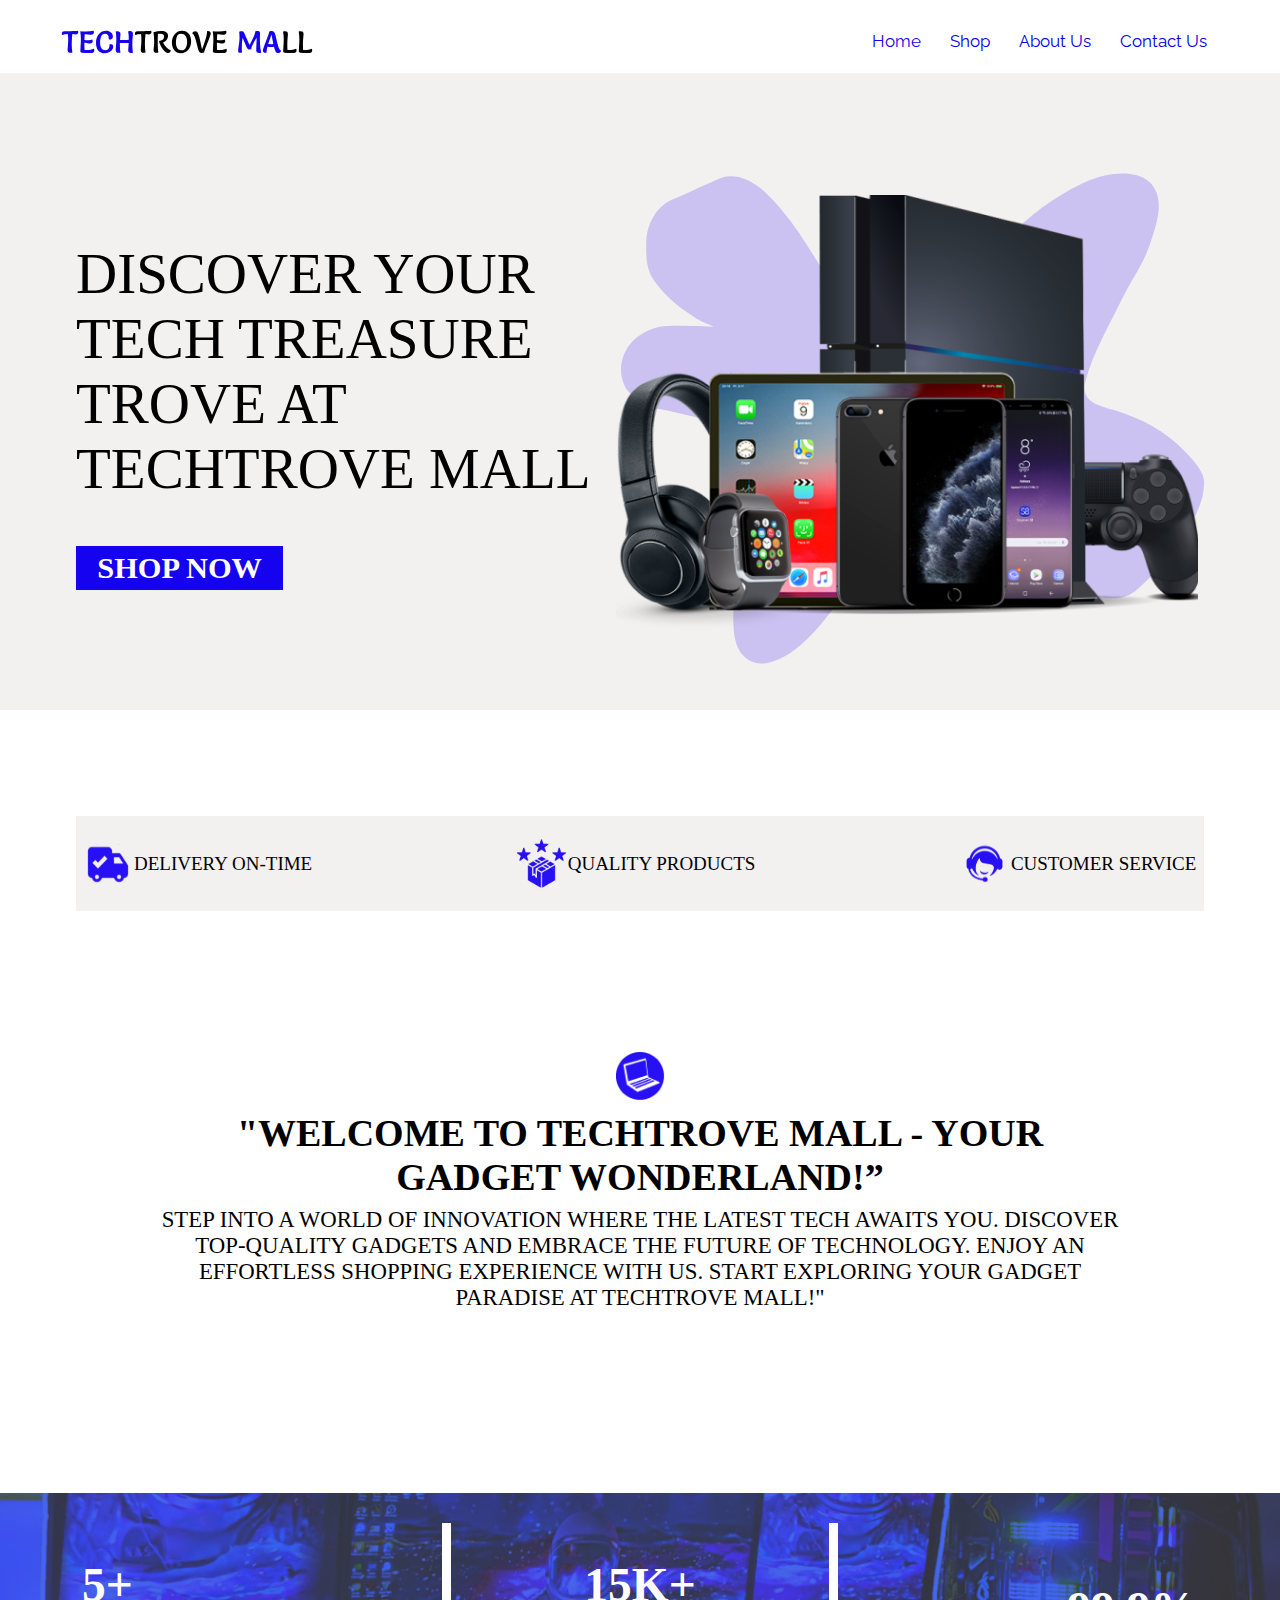
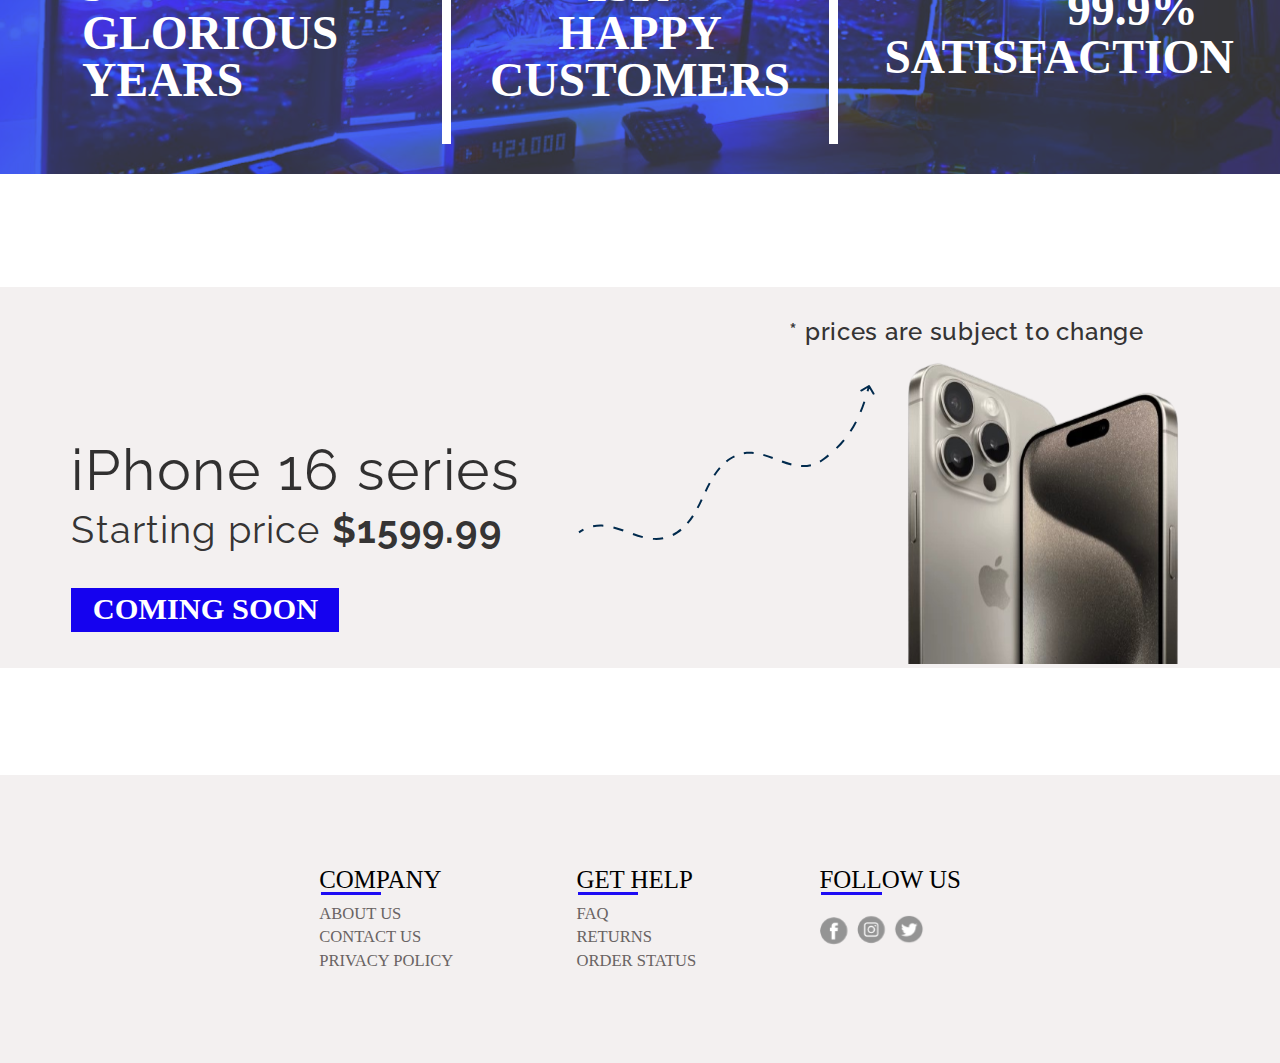
<file: index.html>
<!DOCTYPE html>
<html lang="en">

<head>
    <meta charset="UTF-8">
    <meta name="viewport" content="width=device-width, initial-scale=1.0">
    <title>Techtrove</title>
    <link rel="stylesheet" href="style.css">

</head>

<body>


    <!-- // Navbar Started -->

    <input type="checkbox" id="toggle-menu" style="display: none;">
    <nav class="nav">
        <div class="logo">
<a href="index.html">
            <img src="assets/home/techtrove mall.svg" alt="">
        </a>
        </div>


        <ul class="nav-menu desk">
            <li><a class="active-page" href="index.html">Home</a></li>
            <li><a href="market.html">Shop</a></li>
            <li><a href="about.html">About Us</a></li>
            <li><a href="contact.html">Contact Us</a></li>
           




        </ul>

        
        <label for="toggle-menu" class="menu-btn mob ">
            <img class="mob" src="assets/home/Variant3.svg" alt="">
            
        </label>
         
        

    </nav>
    
    <div class="nav-btns-mob ">
        <li class="mob"><a class="active-page" href="index.html">Home</a></li>
        <li class="mob"><a href="market.html">Shop</a></li>
        <li class="mob"><a href="about.html">About Us</a></li>
        <li class="mob"><a href="contact.html">Contact Us</a></li>
    </div>
 




    <!--  Navbar Ended -->


    <!-- Hero Section  -->



    <section class="hero">
        <div class="hero-info">
            <h1>Discover Your
                Tech Treasure
                Trove at
                TechTrove Mall</h1>
                <a href="market.html">
            <button class="btn">Shop Now</button>
        </a>
        </div>

        <div class="hero-image">
            
            <img class="main-hero-img" style="z-index: 1111;" src="assets/home/gad.png" alt="hero image">
            <img style="z-index: 1;" src="assets/home/Vector 1.svg" alt="" class="lower-img">
         
        </div>

    </section>

    <!-- Hero Section Ended  -->


    <!-- Service Section   -->


    <section class="service">

        <div class="service-box">
            <img src="assets/home/image 2 (1).svg" alt="">
            <p>delivery on-time</p>
        </div>

        <div class="service-box">
            <img src="assets/home/image 3.svg" alt="">
            <p>quality products</p>
        </div>

        <div class="service-box">
            <img src="assets/home/image 2 (3).svg" alt="">
            <p>customer service</p>
        </div>


    </section>



    <!-- Service Section Ended  -->
    <!-- Promo Section   -->



    <section class="promo">
        <img src="assets/home/logo.png" alt="">
        <h3>"Welcome to TechTrove Mall - Your Gadget Wonderland!”

        </h3>
        <p>Step into a world of innovation where the latest tech awaits you. Discover top-quality gadgets and embrace
            the future of technology. Enjoy an effortless shopping experience with us. Start exploring your gadget
            paradise at TechTrove Mall!"</p>
    </section>

    <!-- Promo Section Ended  -->

    <!-- Experience Section   -->


    <section class="exp">
        <div class="exp-head left">
            <h6>5+</h6>
            <h6>Glorious</h6>
            <h6>Years</h6>

        </div>
        <div class="exp-head center">
            <h6>15k+
            </h6>
            <h6>
                happy
            </h6>
            <h6>

                customers</h6>
        </div>
        <div class="exp-head right">
            <h6>99.9%
                satisfaction</h6>
        </div>
    </section>


 
    <!-- Experience Section Ended  -->

    <!-- Poster Section Started  -->
<section class="poster">
    <div class="poster-info">
        <h5>iPhone 16 series</h5>
        <p>Starting price <span>$1599.99</span> </p>
        <button class="btn">Coming Soon</button>
    </div>
    <div class="poster-img">
        <img src="assets/home/image-removebg-preview (1) 1.svg" alt="">
        <div class="absolute-text">
            * prices are subject to change
        </div>
        <div class="absolute-img">
            <img src="assets/home/Vector 3.svg" alt="">
        </div>
    </div>
</section>


    <!-- Poster Section Ended  -->

<footer class="footer">

    <div class="footer-links">
<h6 class="footer-head">Company</h6>
<ul>
    <li><a href="aboutpage/about.html">About Us</a></li>
    <li><a href="aboutpage/about.html">Contact Us</a></li>
    <li><a href="aboutpage/about.html">Privacy Policy</a></li>
 

</ul>
    </div>


    <div class="footer-links">
        <h6 class="footer-head">Get help</h6>
        <ul>
            <li><a href="aboutpage/about.html">faq</a></li>
            <li><a href="aboutpage/about.html">returns</a></li>
            <li><a href="aboutpage/about.html">order status</a></li>
         
        
        </ul>
            </div>
<div class="social-links">
    <h6 class="footer-head">Follow Us</h6>
    <div>
        <img src="assets/home/image 41.svg" alt="">
        <img src="assets/home/image 42.svg" alt="">
        <img src="assets/home/image 43.png" alt="">
    </div>
  

</div>


</footer>

</body>

</html>
</file>
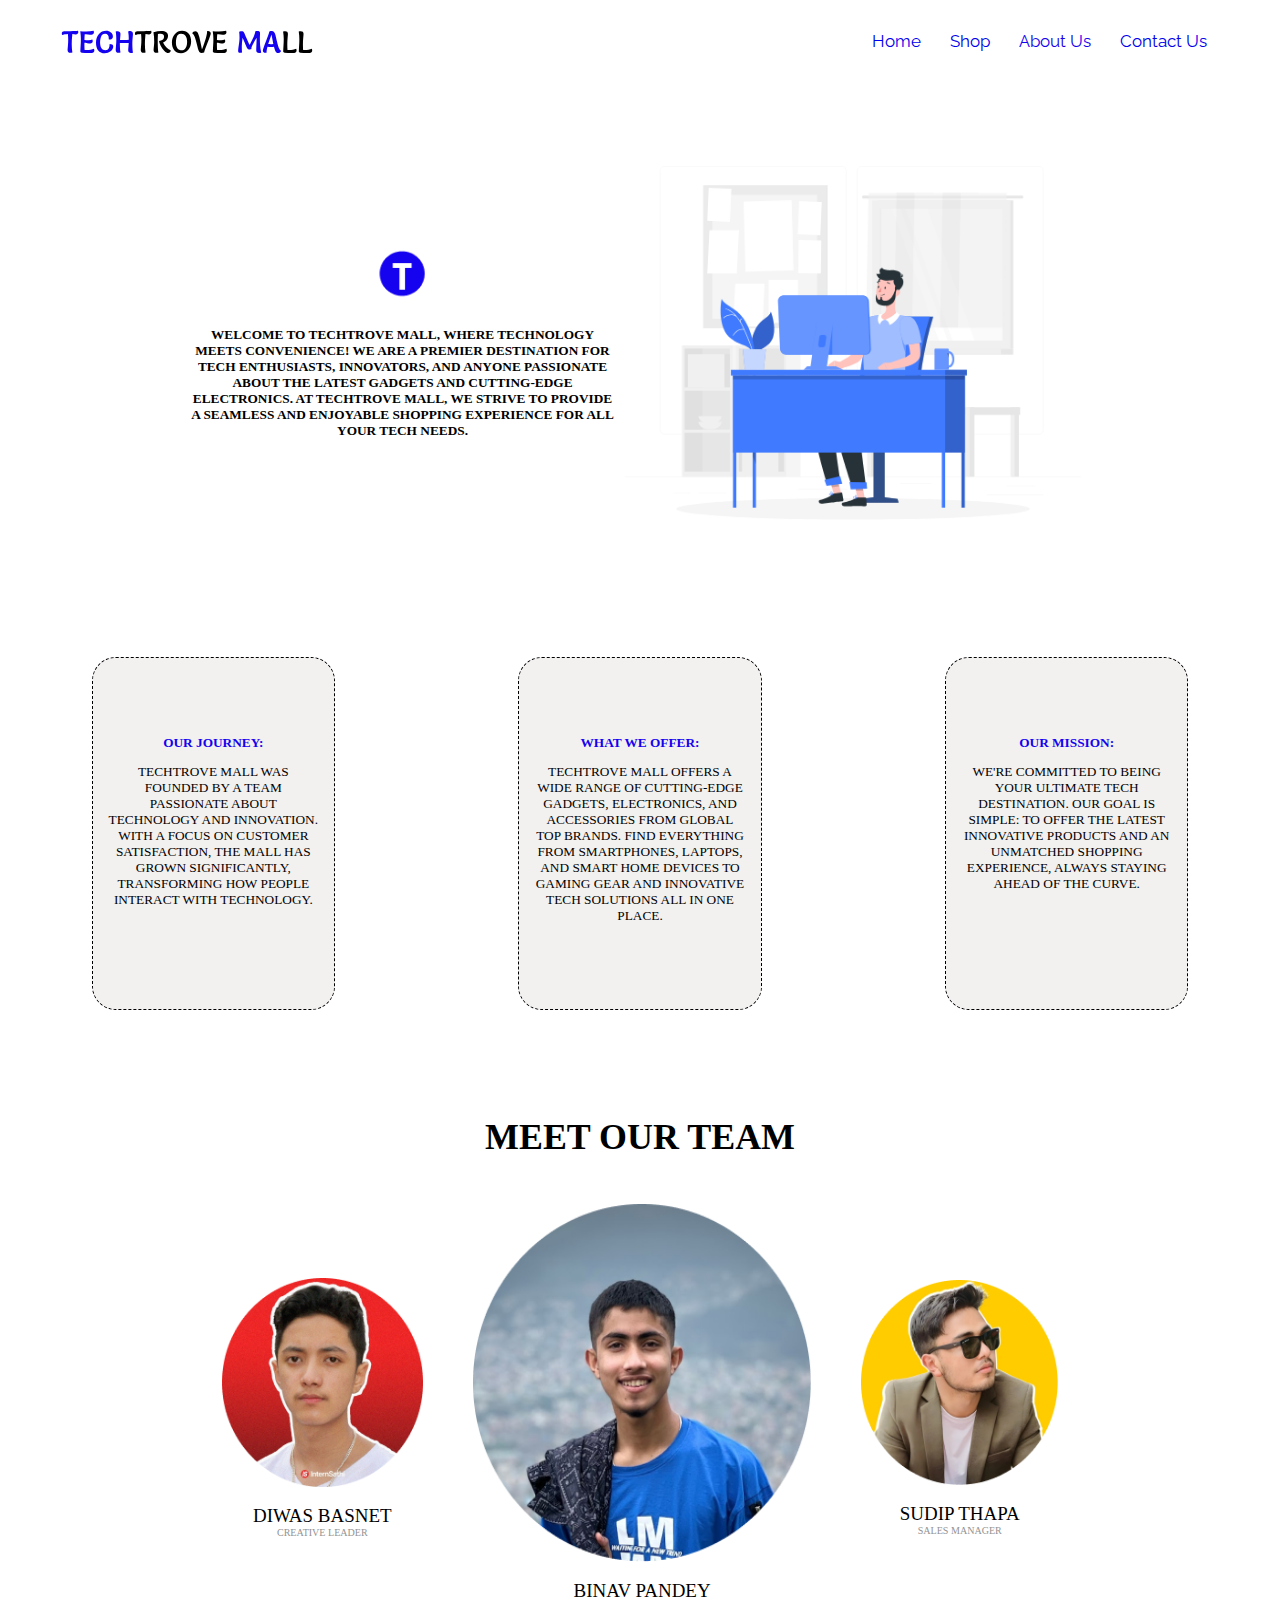
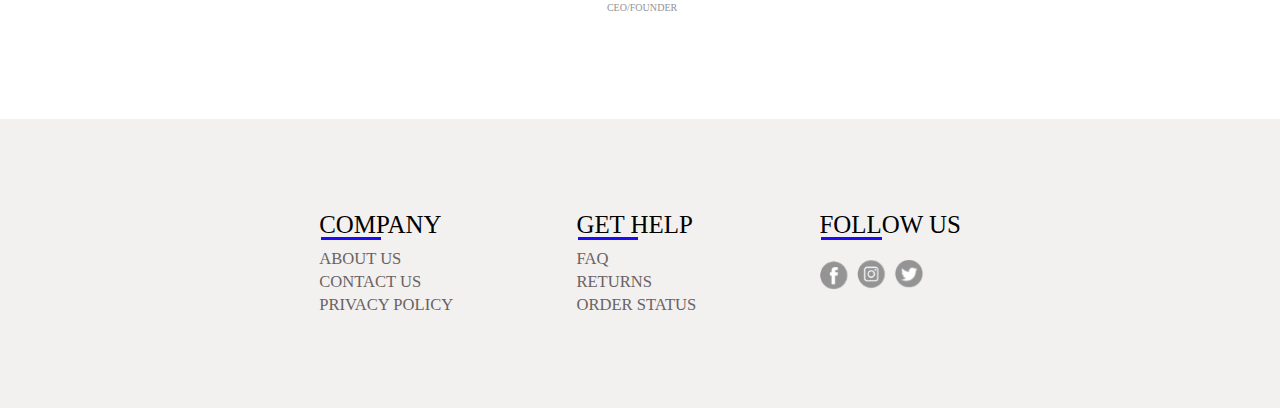
<file: about.html>
<!DOCTYPE html>
<html lang="en">
<head>
    <meta charset="UTF-8">
    <meta name="viewport" content="width=device-width, initial-scale=1.0">
    <title>About</title>
    <link rel="stylesheet" href="style.css">
<link rel="stylesheet" href="about.css">
</head>
<body>
    <!-- // Navbar Started -->

    <input type="checkbox" id="toggle-menu" style="display: none;">
    <nav class="nav">
        <div class="logo">

          
                <a href="index.html">
                            <img src="assets/home/techtrove mall.svg" alt="">
                        </a>
        </div>


        <ul class="nav-menu desk">
            <li><a  href="index.html">Home</a></li>
            <li><a href="market.html">Shop</a></li>
            <li><a class="active-page" href="about.html">About Us</a></li>
            <li><a href="contact.html">Contact Us</a></li>
           




        </ul>

        
        <label for="toggle-menu" class="menu-btn mob ">
            <img class="mob" src="assets/home/Variant3.svg" alt="">
            
        </label>
         
        

    </nav>
    
    <div class="nav-btns-mob ">
        <li class="mob"><a   href="index.html">Home</a></li>
        <li class="mob"><a href="market.html">Shop</a></li>
        <li class="mob"><a class="active-page" href="about.html">About Us</a></li>
        <li class="mob"><a href="contact.html">Contact Us</a></li>
    </div>
 




    <!--  Navbar Ended -->



<section class="about-us">
    <div class="about-img about-img-mob">
        <img src="assets/about/image 34.png" alt="">
            </div>
    <div class="about-info">
<img src="assets/about/logo.png" alt="">
<p>Welcome to TechTrove Mall, where technology meets convenience! We are a premier destination for tech enthusiasts, innovators, and anyone passionate about the latest gadgets and cutting-edge electronics. At TechTrove Mall, we strive to provide a seamless and enjoyable shopping experience for all your tech needs.
</p>
    </div>

    <div class="about-img about-img-desk">
<img src="assets/about/image 34.png" alt="">
    </div>
</section>




<section class="about-grid">

<div class="about-grid-item">
    <h4>Our Journey:</h4>
    <p>TechTrove Mall was founded by a team passionate about technology and innovation. With a focus on customer satisfaction, the mall has grown significantly, transforming how people interact with technology.
    </p>
</div>



<div class="about-grid-item">
    <h4>What We Offer:</h4>
    <p>TechTrove Mall offers a wide range of cutting-edge gadgets, electronics, and accessories from global top brands. Find everything from smartphones, laptops, and smart home devices to gaming gear and innovative tech solutions all in one place.

    </p>
</div>

<div class="about-grid-item">
    <h4>Our Mission:</h4>
    <p>We're committed to being your ultimate tech destination. Our goal is simple: to offer the latest innovative products and an unmatched shopping experience, always staying ahead of the curve.

    </p>
</div>


</section>



<section class="team-section">
    <h4 >Meet Our Team</h4>

    <div class="team-member">

        <div class="member-info">
            <img style="width: 13.75rem;
            height: 13.75rem;
            flex-shrink: 0;" src="assets/about/image 37.png" alt="">
            <div>
                <h6>Diwas basnet</h6>
                <p>creative leader</p>
            </div>
        </div>


        <div class="member-info big-member">
            <img class="big-middle" 
            src="assets/about/Vector.png" alt="">
            <div>
                <h6>binav pandey
                </h6>
                <p>CEO/Founder
                </p>
            </div>
        </div>


        <div class="member-info">
            <img style="width: 13.47694rem;
            height: 13.47694rem;
            flex-shrink: 0;" src="assets/about/image 44.png" alt="">
            <div>
                <h6>sudip thapa</h6>
                <p>sales manager</p>
            </div>
        </div>




    </div>
</section>





 
    <footer class="footer">

        <div class="footer-links">
    <h6 class="footer-head">Company</h6>
    <ul>
        <li><a href="aboutpage/about.html">About Us</a></li>
        <li><a href="aboutpage/about.html">Contact Us</a></li>
        <li><a href="aboutpage/about.html">Privacy Policy</a></li>
     
    
    </ul>
        </div>
    
    
        <div class="footer-links">
            <h6 class="footer-head">Get help</h6>
            <ul>
                <li><a href="aboutpage/about.html">faq</a></li>
                <li><a href="aboutpage/about.html">returns</a></li>
                <li><a href="aboutpage/about.html">order status</a></li>
             
            
            </ul>
                </div>
    <div class="social-links">
        <h6 class="footer-head">Follow Us</h6>
        <div>
            <img src="assets/home/image 41.svg" alt="">
            <img src="assets/home/image 42.svg" alt="">
            <img src="assets/home/image 43.png" alt="">
        </div>
      
    
    </div>
    
    
    </footer>
</body>
</html>
</file>
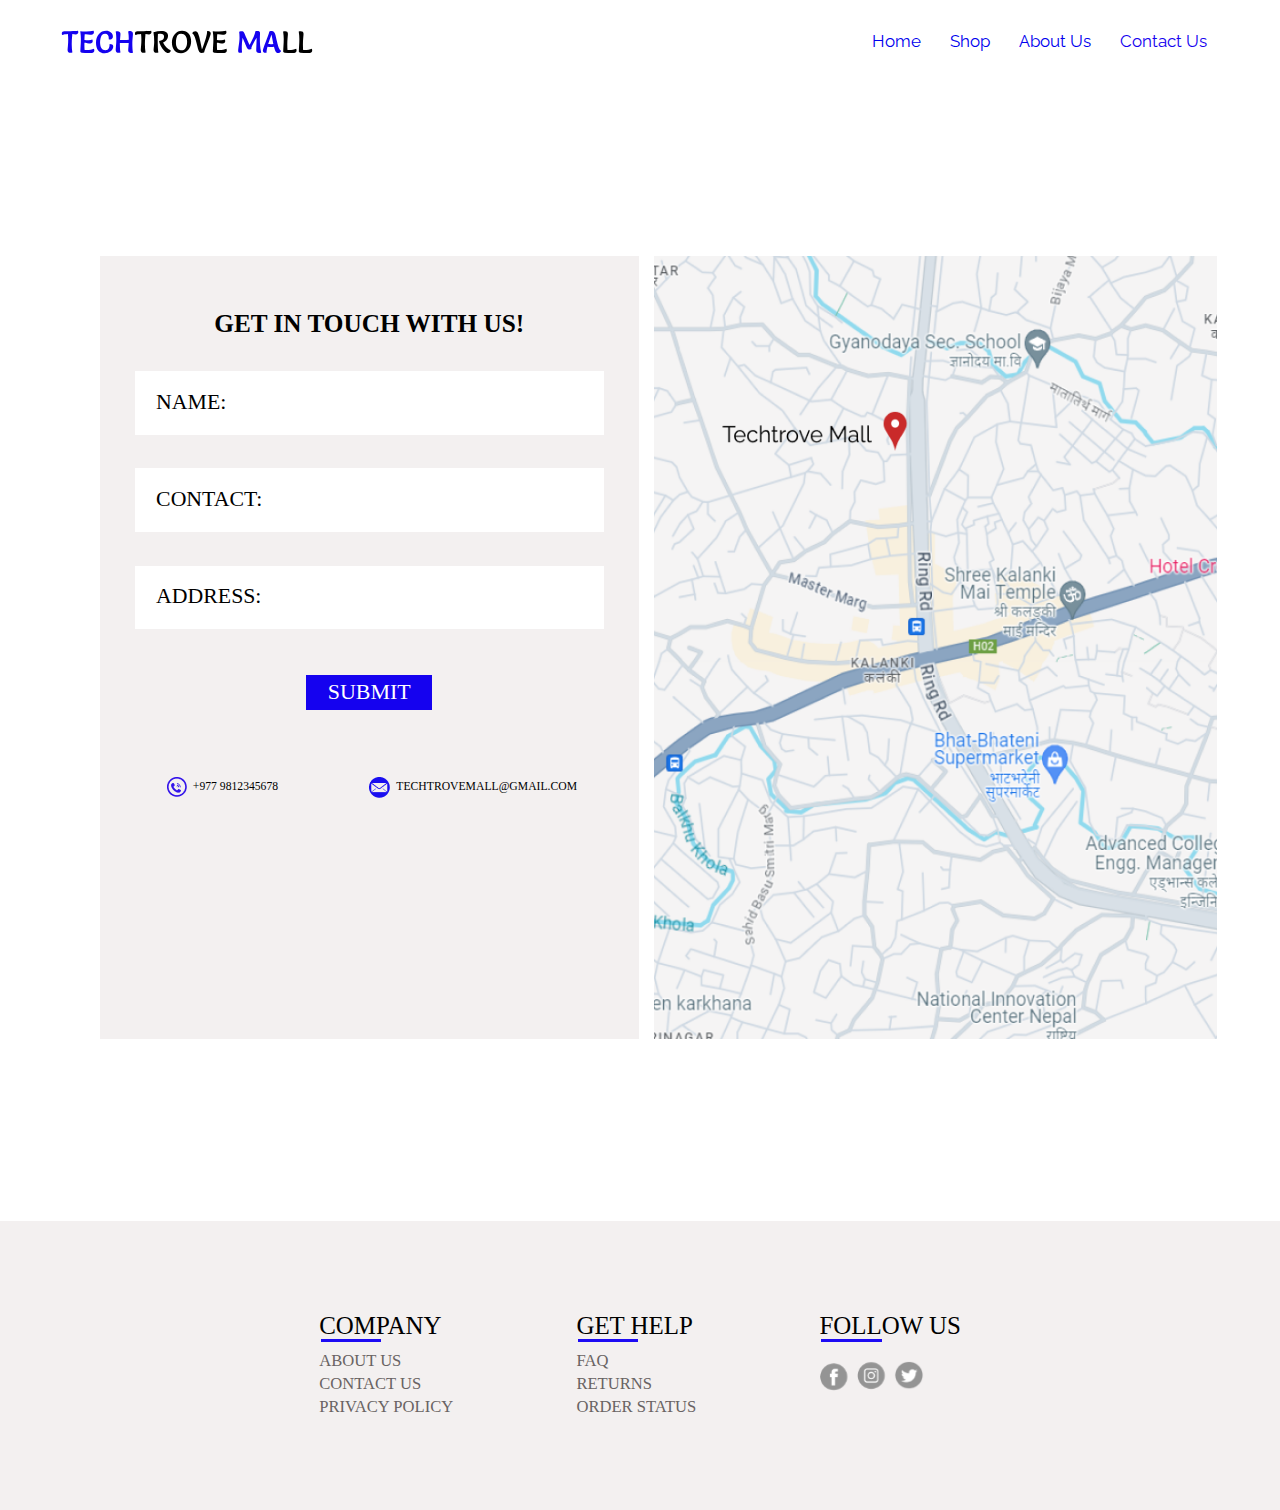
<file: contact.html>
<!DOCTYPE html>
<html lang="en">
<head>
    <meta charset="UTF-8">
    <meta name="viewport" content="width=device-width, initial-scale=1.0">
    <title>Contact</title>
    <link rel="stylesheet" href="style.css">
    <link rel="stylesheet" href="contact.css">

</head>
<body>


      <!-- // Navbar Started -->

      <input type="checkbox" id="toggle-menu" style="display: none;">
      <nav class="nav">
          <div class="logo">
  
           
                <a href="index.html">
                            <img src="assets/home/techtrove mall.svg" alt="">
                        </a>
          </div>
  
  
          <ul class="nav-menu desk">
              <li><a  href="index.html">Home</a></li>
              <li><a href="market.html">Shop</a></li>
              <li><a href="about.html">About Us</a></li>
              <li><a class="active-page" href="contact.html">Contact Us</a></li>
             
  
  
  
  
          </ul>
  
          
          <label for="toggle-menu" class="menu-btn mob ">
              <img class="mob" src="assets/home/Variant3.svg" alt="">
              
          </label>
           
          
  
      </nav>
      
      <div class="nav-btns-mob ">
          <li class="mob"><a  href="index.html">Home</a></li>
          <li class="mob"><a href="market.html">Shop</a></li>
          <li class="mob"><a href="about.html">About Us</a></li>
          <li class="mob"><a class="active-page" href="contact.html">Contact Us</a></li>
      </div>
   
  
  
  
  
      <!--  Navbar Ended -->
  
    

<section class="contact">


    <div class="contact-form">
        <h4>get in touch with us!
        </h4>

        <form   class="form">

            <div class="form-label">
                <label for="name">NAME:</label>
                <input type="text">
            </div>

            <div class="form-label">
                <label for="name">Contact:</label>
                <input type="text">
            </div>

            <div class="form-label">
                <label for="name">Address:</label>
                <input type="text">
            </div>
        </form>
<div style="text-align: center;">
    <button class="btn">SUBMIT</button>
</div>
<div class="ph-email">
    <div>
        <img src="assets/about/pngfind 1.png" alt="">
        <p>+977 9812345678</p>
    </div>

    <div>
        <img src="assets/about/pngfind 2.png" alt="">
        <p> techtrovemall@gmail.com</p>
    </div>
</div>
    </div>

    <div class="map">
        <img src="assets/icons/map1.png" alt="">
    </div>
</section>











<footer class="footer">

    <div class="footer-links">
<h6 class="footer-head">Company</h6>
<ul>
    <li><a href="aboutpage/about.html">About Us</a></li>
    <li><a href="aboutpage/about.html">Contact Us</a></li>
    <li><a href="aboutpage/about.html">Privacy Policy</a></li>
 

</ul>
    </div>


    <div class="footer-links">
        <h6 class="footer-head">Get help</h6>
        <ul>
            <li><a href="aboutpage/about.html">faq</a></li>
            <li><a href="aboutpage/about.html">returns</a></li>
            <li><a href="aboutpage/about.html">order status</a></li>
         
        
        </ul>
            </div>
<div class="social-links">
    <h6 class="footer-head">Follow Us</h6>
    <div>
        <img src="assets/home/image 41.svg" alt="">
        <img src="assets/home/image 42.svg" alt="">
        <img src="assets/home/image 43.png" alt="">
    </div>
  

</div>


</footer>



</body>
</html>
</file>
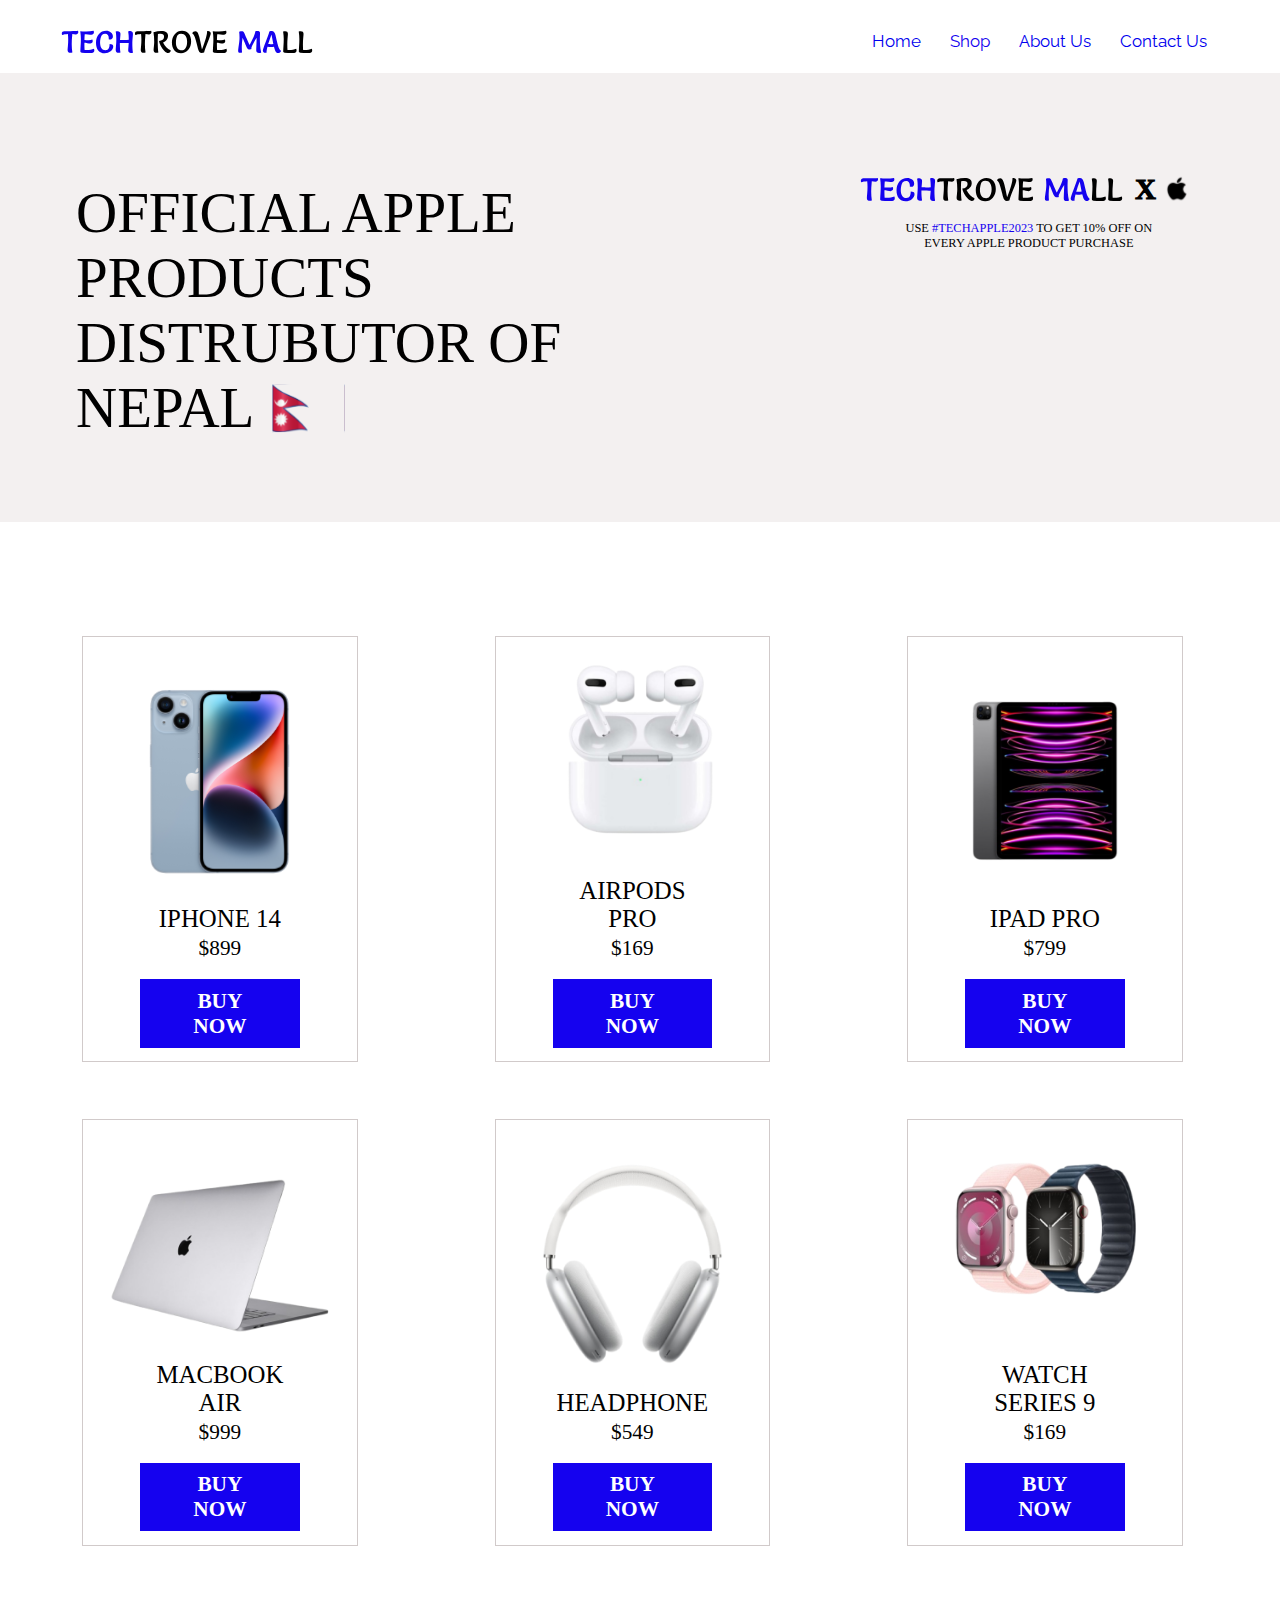
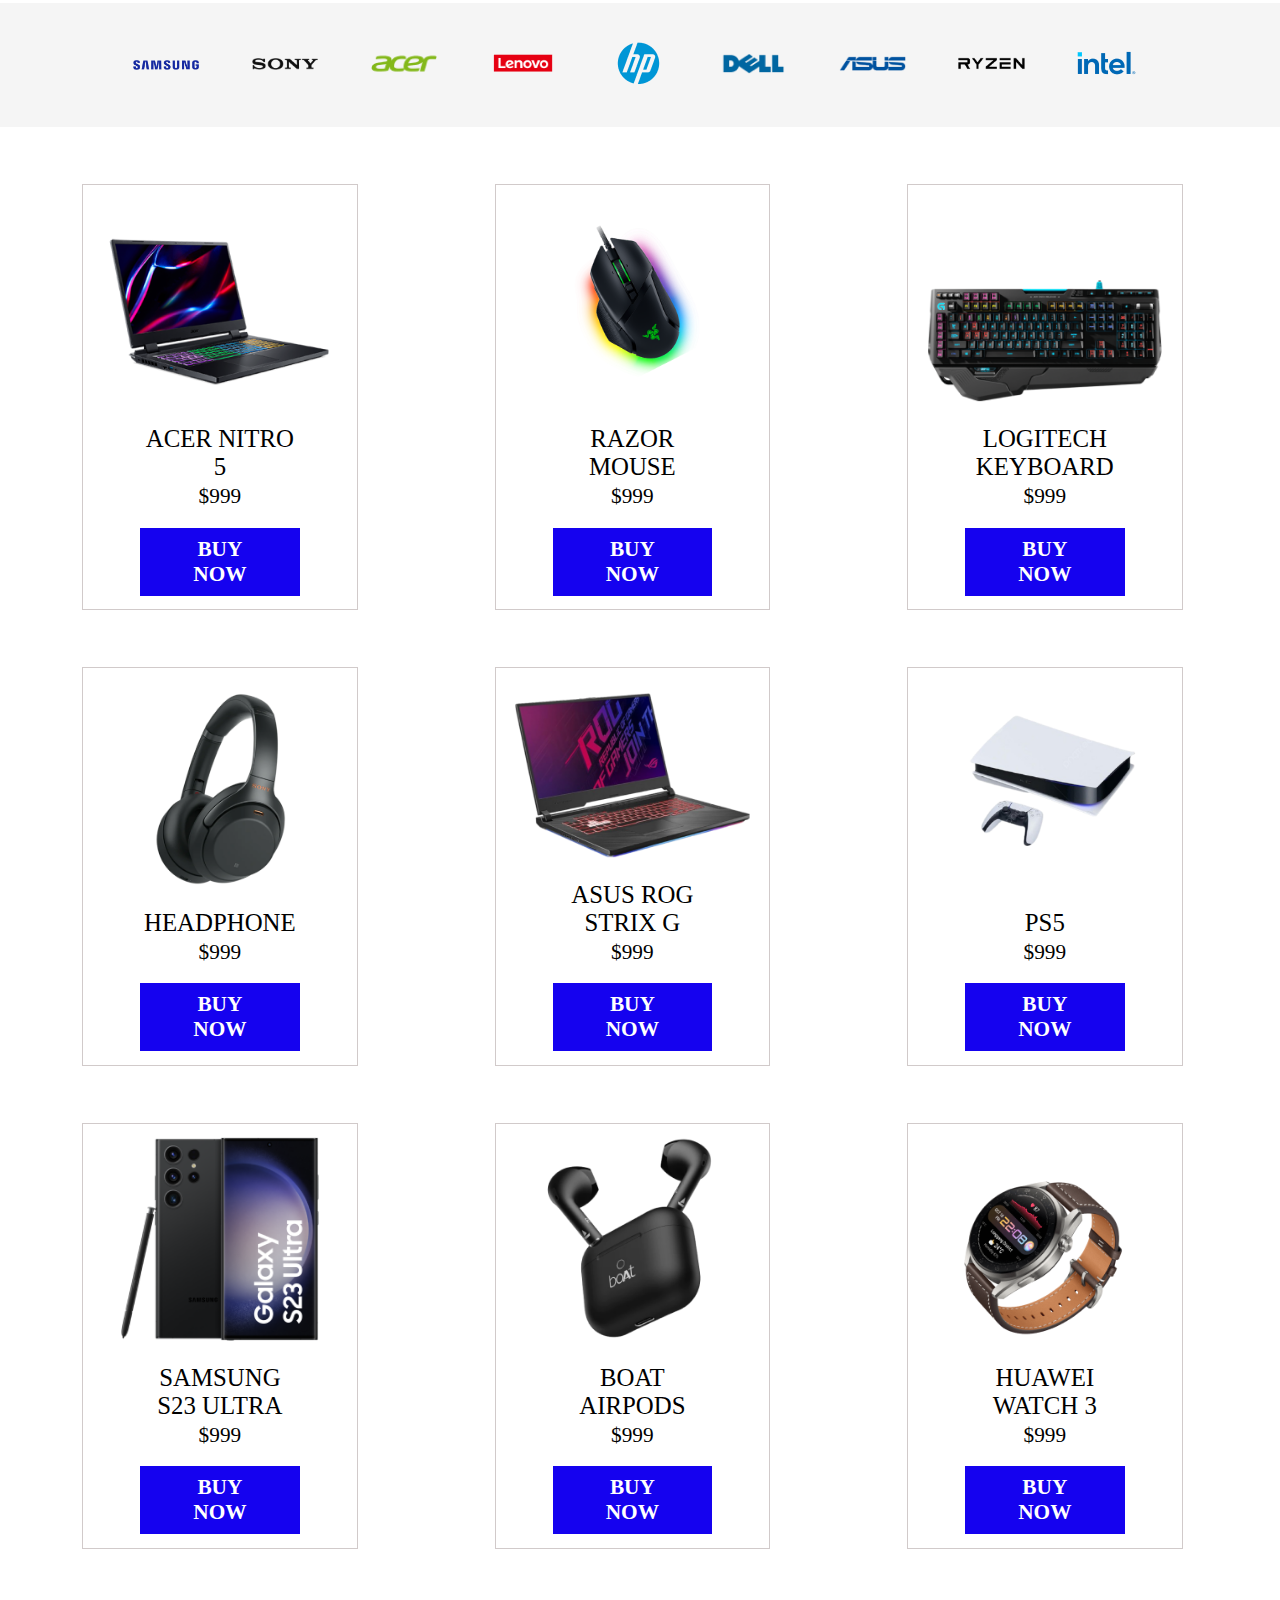
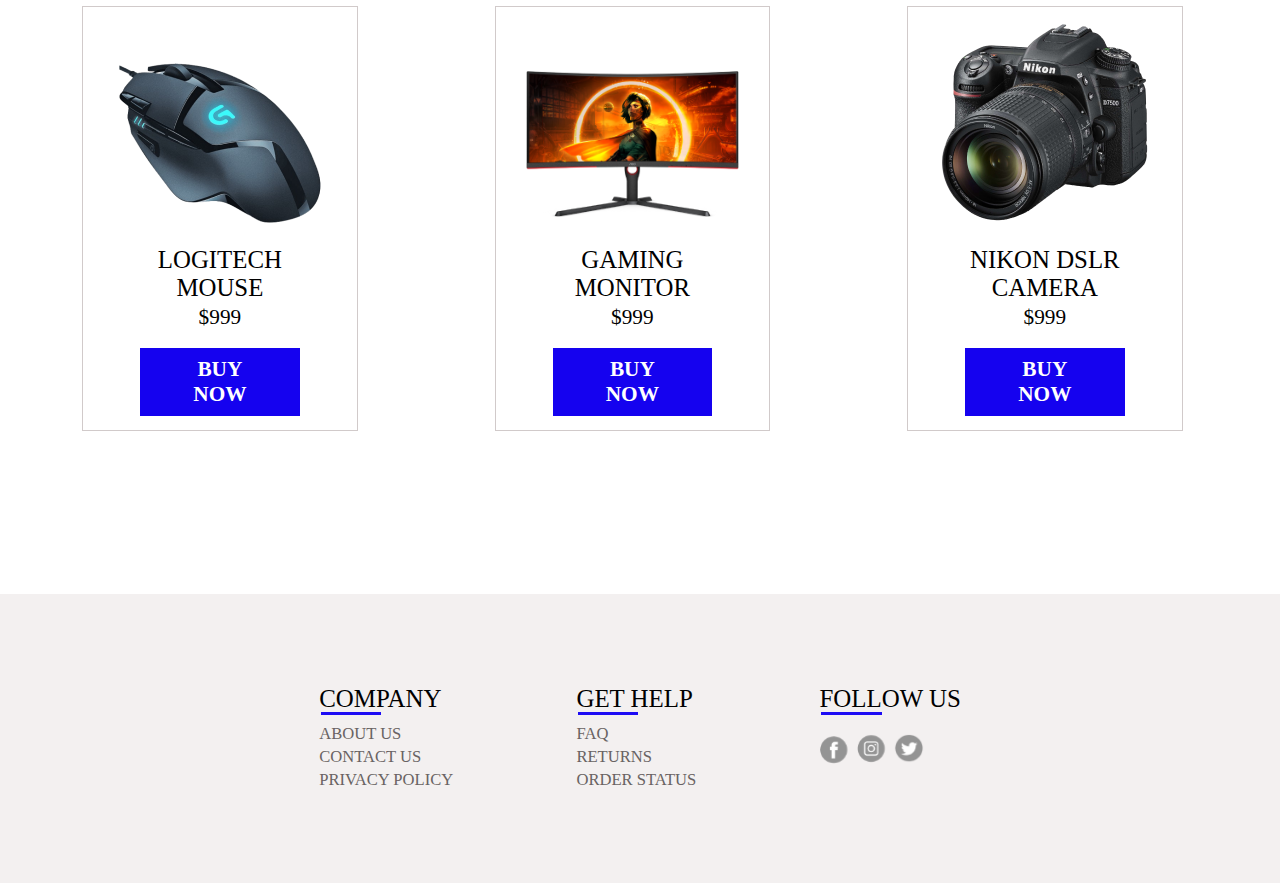
<file: market.html>
<!DOCTYPE html>
<html lang="en">

<head>
    <meta charset="UTF-8">
    <meta name="viewport" content="width=device-width, initial-scale=1.0">
    <title>Market Place</title>
    <link rel="stylesheet" href="style.css">
    <link rel="stylesheet" href="market.css">


</head>

<body>


    <!-- // Navbar Started -->

    <input type="checkbox" id="toggle-menu" style="display: none;">
    <nav class="nav">
        <div class="logo">

            <a href="index.html">
                <img src="assets/home/techtrove mall.svg" alt="">
            </a>

        </div>


        <ul class="nav-menu desk">
            <li><a href="index.html">Home</a></li>
            <li><a class="active-page" href="market.html">Shop</a></li>
            <li><a href="about.html">About Us</a></li>
            <li><a href="contact.html">Contact Us</a></li>





        </ul>


        <label for="toggle-menu" class="menu-btn mob ">
            <img class="mob" src="assets/home/Variant3.svg" alt="">

        </label>



    </nav>

    <div class="nav-btns-mob ">
        <li class="mob"><a href="index.html">Home</a></li>
        <li class="mob"><a class="active-page" href="market.html">Shop</a></li>
        <li class="mob"><a href="about.html">About Us</a></li>
        <li class="mob"><a href="contact.html">Contact Us</a></li>
    </div>





    <!--  Navbar Ended -->



    <!-- hero section  -->
    <section class="hero apple-distributor">
        <div class="hero-info">
            <h1>official apple
                products
                distrubutor
                of nepal

            </h1>


        </div>
        <div class="hero-image">
            <div class="hero-head">
                <img src="assets/home/techtrove mall.svg" class="logo-img-market" alt="">
                <h5 class="x">X</h5>
                <img src="assets/info/image 12.svg" alt="">
            </div>
            <div class="hero-text">
                use <span>#techapple2023</span> to get 10% off
                on every apple product purchase
            </div>
        </div>
    </section>

    <!-- hero section  -->

    <section class="grid-product-container">




        <div class="grid-product-item">
            <img src="assets/market/261934_qgssvy 1.svg" alt="">
            <h6>iphone 14</h6>
            <p>$899</p>
            <a href="product.html">
                <button class="btn">buy now</button>

            </a>
        </div>

        <div class="grid-product-item">
            <img src="assets/market/pod.png" alt="">
            <h6>airpods pro </h6>
            <p>$169</p>
            <button class="btn">buy now</button>
        </div>

        <div class="grid-product-item">
            <img src="assets/market/tab.png" alt="">
            <h6>ipad pro</h6>
            <p>$799</p>
            <button class="btn">buy now</button>
        </div>


        <div class="grid-product-item">
            <img src="assets/market/mac.png" alt="">
            <h6>macbook air </h6>
            <p>$999</p>
            <button class="btn">buy now</button>
        </div>


        <div class="grid-product-item">
            <img src="assets/market/261934_qgssvy 1.png" alt="">
            <h6> headphone</h6>
            <p>$549</p>
            <button class="btn">buy now</button>
        </div>


        <div class="grid-product-item">
            <img src="assets/market/series.png" alt="">
            <h6>watch series 9</h6>
            <p>$169</p>
            <button class="btn">buy now</button>
        </div>



    </section>

    <section class="company">

        <div class="company-logo">
            <img src="assets/company/image 14.png" alt="">
        </div>

        <div class="company-logo">
            <img src="assets/company/image 16.png" alt="">
        </div>

        <div class="company-logo">
            <img src="assets/company/image 15.png" alt="">
        </div>

        <div class="company-logo">
            <img src="assets/company/image 17.png" alt="">
        </div>

        <div class="company-logo">
            <img src="assets/company/image 18.png" alt="">
        </div>

        <div class="company-logo">
            <img src="assets/company/image 19.png" alt="">
        </div>

        <div class="company-logo">
            <img src="assets/company/image 20.png" alt="">
        </div>

        <div class="company-logo">
            <img src="assets/company/image 21.png" alt="">
        </div>

        <div class="company-logo">
            <img src="assets/company/image 22.png" alt="">
        </div>

    </section>


    <section class="grid-product-container">

        <div class="grid-product-item">
            <img src="assets/market/asos.png" alt="">
            <h6>acer nitro 5</h6>
            <p>$999</p>
            <button class="btn">buy now</button>
        </div>


        <div class="grid-product-item">
            <img src="assets/market/mouse.png" alt="">
            <h6>razor mouse</h6>
            <p>$999</p>
            <button class="btn">buy now</button>
        </div>

        <div class="grid-product-item">
            <img src="assets/market/key.png" alt="">
            <h6>logitech keyboard</h6>
            <p>$999</p>
            <button class="btn">buy now</button>
        </div>

        <div class="grid-product-item">
            <img src="assets/market/head.png" alt="">
            <h6>headphone</h6>
            <p>$999</p>
            <button class="btn">buy now</button>
        </div>


        <div class="grid-product-item">
            <img src="assets/market/nitro.png" alt="">
            <h6>asus rog strix g</h6>
            <p>$999</p>
            <button class="btn">buy now</button>
        </div>





        <div class="grid-product-item">
            <img src="assets/market/ps5.png" alt="">
            <h6>ps5</h6>
            <p>$999</p>
            <button class="btn">buy now</button>
        </div>


        <div class="grid-product-item">
            <img src="assets/market/s22.png" alt="">
            <h6>samsung s23 ultra</h6>
            <p>$999</p>
            <button class="btn">buy now</button>
        </div>



        <div class="grid-product-item">
            <img src="assets/market/airpod.png" alt="">
            <h6>boat airpods</h6>
            <p>$999</p>
            <button class="btn">buy now</button>
        </div>



        <div class="grid-product-item">
            <img src="assets/market/watch.png" alt="">
            <h6>huawei watch 3</h6>
            <p>$999</p>
            <button class="btn">buy now</button>
        </div>



        <div class="grid-product-item">
            <img src="assets/market/logi.png" alt="">
            <h6>logitech mouse</h6>
            <p>$999</p>
            <button class="btn">buy now</button>
        </div>



        <div class="grid-product-item">
            <img src="assets/market/monitor.png" alt="">
            <h6>gaming monitor</h6>
            <p>$999</p>
            <button class="btn">buy now</button>
        </div>



        <div class="grid-product-item">
            <img src="assets/market/camera.png" alt="">
            <h6>nikon dslr camera</h6>
            <p>$999</p>
            <button class="btn">buy now</button>
        </div>




    </section>




    <footer class="footer">

        <div class="footer-links">
            <h6 class="footer-head">Company</h6>
            <ul>
                <li><a href="aboutpage/about.html">About Us</a></li>
                <li><a href="aboutpage/about.html">Contact Us</a></li>
                <li><a href="aboutpage/about.html">Privacy Policy</a></li>


            </ul>
        </div>


        <div class="footer-links">
            <h6 class="footer-head">Get help</h6>
            <ul>
                <li><a href="aboutpage/about.html">faq</a></li>
                <li><a href="aboutpage/about.html">returns</a></li>
                <li><a href="aboutpage/about.html">order status</a></li>


            </ul>
        </div>
        <div class="social-links">
            <h6 class="footer-head">Follow Us</h6>
            <div>
                <img src="assets/home/image 41.svg" alt="">
                <img src="assets/home/image 42.svg" alt="">
                <img src="assets/home/image 43.png" alt="">
            </div>


        </div>


    </footer>

</body>

</html>
</file>
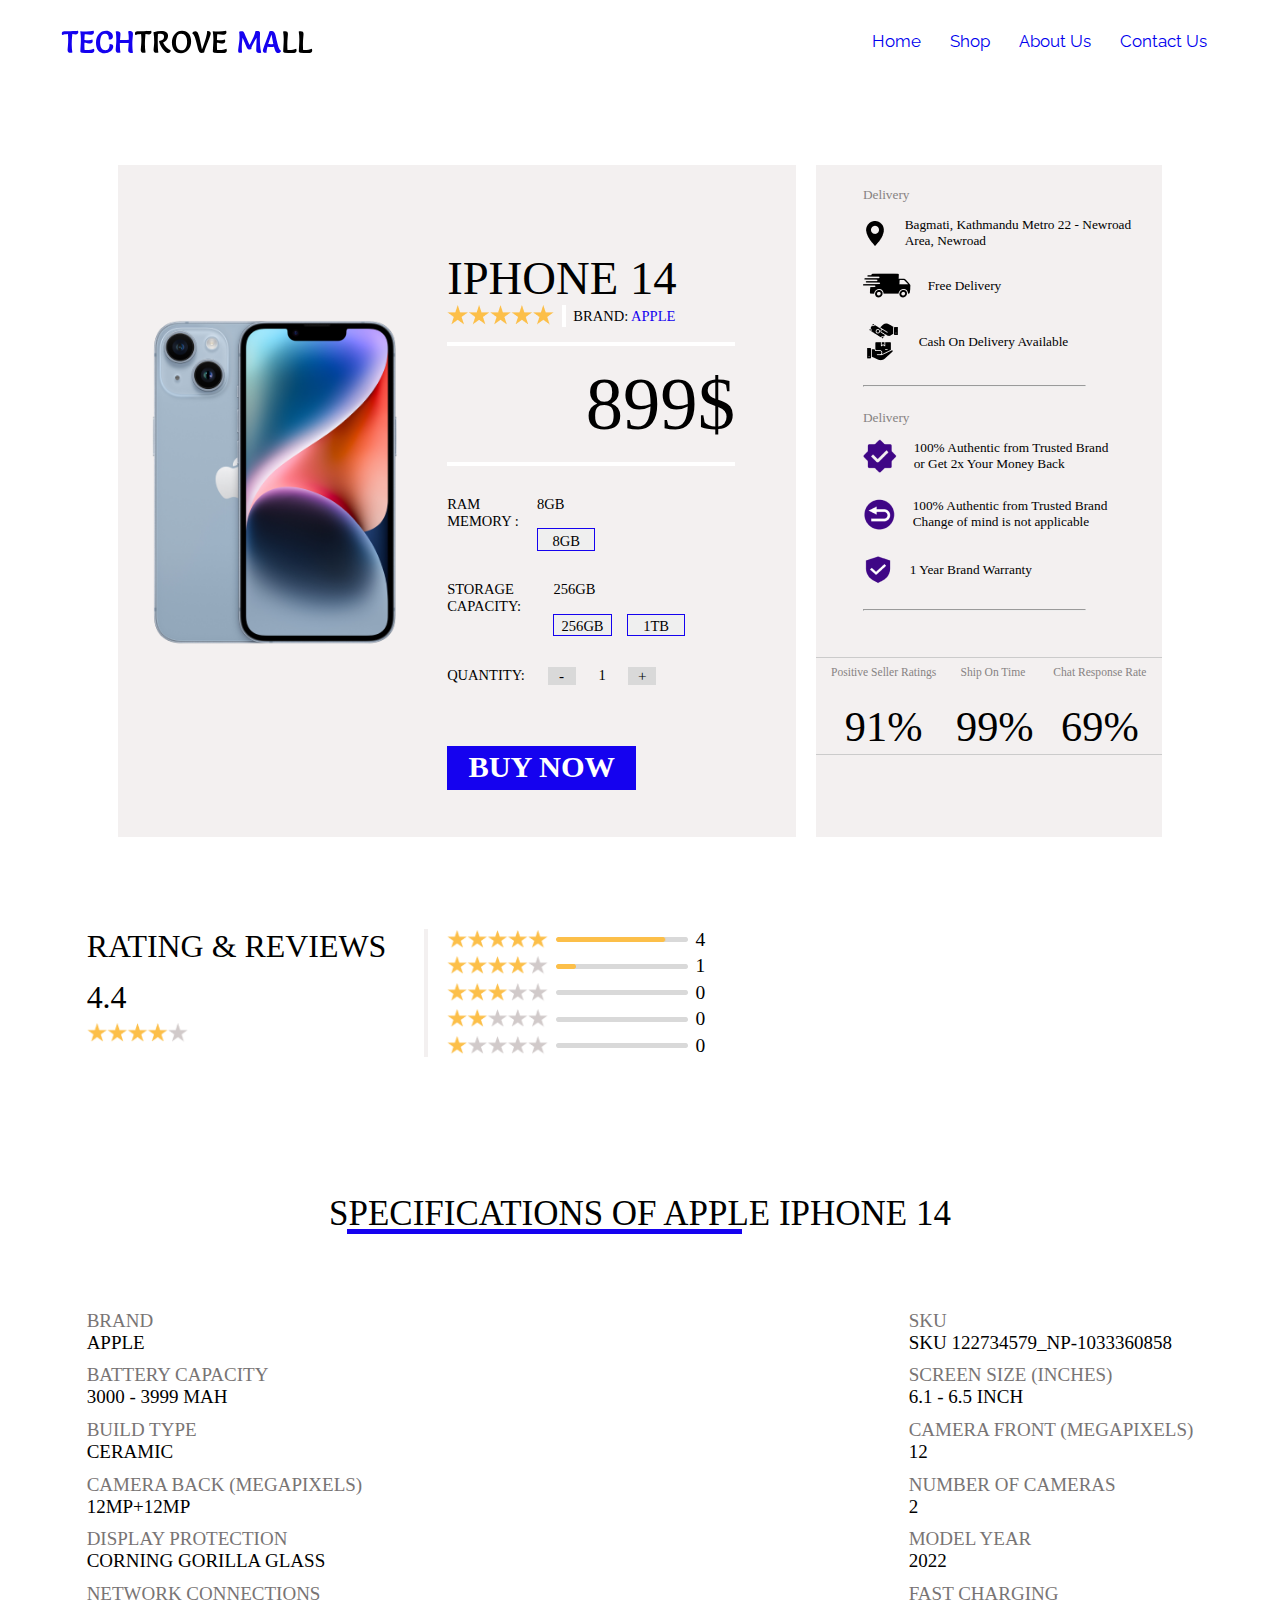
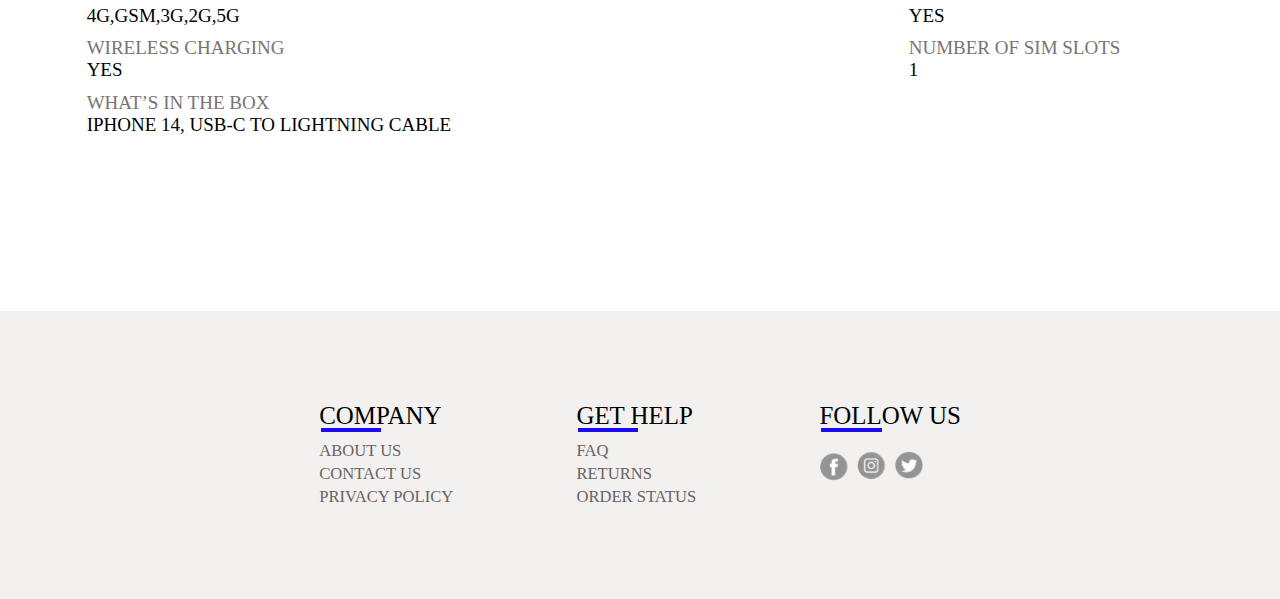
<file: product.html>
<!DOCTYPE html>
<html lang="en">

<head>
<meta charset="UTF-8">
<meta name="viewport" content="width=device-width, initial-scale=1.0">
<title>Product</title>
<link rel="stylesheet" href="style.css">
<link rel="stylesheet" href="product.css">

</head>

<body>
    <!-- // Navbar Started -->

   <!-- // Navbar Started -->

   <input type="checkbox" id="toggle-menu" style="display: none;">
   <nav class="nav">
       <div class="logo">
<a href="index.html">
           <img src="assets/home/techtrove mall.svg" alt="">
       </a>
       </div>


       <ul class="nav-menu desk">
           <li><a href="index.html">Home</a></li>
           <li><a href="market.html">Shop</a></li>
           <li><a href="about.html">About Us</a></li>
           <li><a href="contact.html">Contact Us</a></li>
          




       </ul>

       
       <label for="toggle-menu" class="menu-btn mob ">
           <img class="mob" src="assets/home/Variant3.svg" alt="">
           
       </label>
        
       

   </nav>
   
   <div class="nav-btns-mob ">
       <li class="mob"><a class="active-page" href="index.html">Home</a></li>
       <li class="mob"><a href="market.html">Shop</a></li>
       <li class="mob"><a href="about.html">About Us</a></li>
       <li class="mob"><a href="contact.html">Contact Us</a></li>
   </div>





   <!--  Navbar Ended -->
 




    <!--  Navbar Ended -->


<section class="product-detail-flex">

<div class="product-intro">
<div class="product-intro-img">
<img src="assets/info/261934_qgssvy 1.png" alt="">

</div>
<div class="product-intro-details">
<h3>Iphone 14</h3>
<div class="star-brand">
<img src="assets/info/5 star.png" alt="">
<div>brand: <span>apple</span></div>
</div>
<div class="price">
<p>899$</p>

</div>

<div class="product-storage">
<p>Ram memory :</p>
<div>
<p> 8gb</p>
<span style="display: flex;gap: 1rem;">
<button class="tab-btn">8gb</button>

</span>

</div>




</div>

<div class="product-storage">
<p>storage capacity:</p>
<div>
<p> 256gb</p>
<span style="display: flex;gap: 1rem;">
<button class="tab-btn">256GB</button>
<button class="tab-btn">1TB</button>
</span>

</div>




</div>

<div class="product-storage">
<p>Quantity:</p>
<div class="counter">
<button class="tab-btn-plus">-</button>
<p>1</p>
<button class="tab-btn-plus">+</button>


</div>


</div>
<button class="btn">Buy Now</button>
</div>
</div>

<div class="product-status">

<div class="delivery">

<div class="delivery-items delivery-items-first">
<p class="para-head">Delivery</p>

<div class="delivery-item">
<img src="assets/info/image 50.png" alt="">
<div class="item-info">
<p>Bagmati, Kathmandu Metro
22 - Newroad Area, Newroad</p>
</div>
</div>

<div class="delivery-item">
<img src="assets/info/image 48.png" alt="">
<div class="item-info">
<p>Free Delivery</p>
</div>
</div>

<div class="delivery-item">
<img src="assets/info/image 49.png" alt="">
<div class="item-info">
<p>Cash On Delivery Available</p>
</div>
</div>
<hr>



</div>

<div class="delivery-items">
<p class="para-head">Delivery</p>

<div class="delivery-item">
<img src="assets/info/image 45.png" alt="">
<div class="item-info">
<p>100% Authentic from Trusted Brand</p>
<p class="g-grey" >or Get 2x Your Money Back</p>
</div>
</div>

<div class="delivery-item">
<img src="assets/info/image 46.png" alt="">
<div class="item-info">

<p>100% Authentic from Trusted Brand</p>
<p class="g-grey"  >Change of mind is not applicable</p>
</div>
</div>

<div class="delivery-item">
<img src="assets/info/image 47.png" alt="">
<div class="item-info">
<p>1 Year Brand Warranty
</p>
</div>
</div>
<hr>



</div>

</div>


<div class="product-stat">
<div class="stat">
<p>Positive Seller Ratings</p>
<h5>91%</h5>
</div>
<div class="stat">
<p>Ship On Time</p>
<h5>99%</h5>
</div>
<div class="stat">
<p>Chat Response 
Rate</p>
<h5>69%</h5>
</div>
</div>


</div>




</section>

<section class="rating-section">
<div class="rating-primary">
<h3>Rating & Reviews</h3>

<div>
<h6>4.4</h6>
<img src="assets/info/4star.png" alt="">
</div>
</div>

<div class="rating-secondary">

<div class="star-rating">
<img src="assets/info/5 star.png" alt="">

<img class="line" src="assets/icons/four.png" alt="">
<p>4</p>

</div>

<div class="star-rating">
<img src="assets/info/4star.png" alt="">

<img class="line" src="assets/icons/two.png" alt="">
<p>1</p>

</div>

<div class="star-rating">
<img src="assets/info/3 star.png" alt="">

<img class="line" src="assets/info/Rectangle 13.png" alt="">
<p>0</p>

</div>

<div class="star-rating">
<img src="assets/info/2 star.png" alt="">

<img class="line" src="assets/info/Rectangle 13.png" alt="">
<p>0</p>

</div>

<div class="star-rating">
<img src="assets/info/1 star.png" alt="">

<img class="line" src="assets/info/Rectangle 13.png" alt="">
<p>0</p>

</div>
</div>
</section>



<section class="specification-section">
<h4 class="heading-line">Specifications  of Apple iPhone 14</h4> 


<div class="specification">
<div class="spec-left">

<div class="spec">
<p style="color: #787474; ">brand</p>
<p>apple</p>

</div>

<div class="spec">
<p style="color: #787474; ">Battery Capacity
</p>
<p>3000 - 3999 mAh</p>

</div>

<div class="spec">
<p style="color: #787474; ">Build Type
</p>
<p>Ceramic</p>

</div>

<div class="spec">
<p style="color: #787474; ">Camera Back 
(Megapixels)
</p>
<p>12MP+12MP</p>

</div>

<div class="spec">
<p style="color: #787474; ">Display Protection
</p>
<p>Corning Gorilla Glass</p>

</div>

<div class="spec">
<p style="color: #787474; ">Network Connections
</p>
<p>4G,GSM,3G,2G,5G</p>

</div>
<div class="spec">
<p style="color: #787474; ">Wireless Charging  

</p>
<p>Yes</p>

</div>
<div class="spec">
<p style="color: #787474; ">What’s in the box
</p>
<p> iPhone 14, USB-C to Lightning Cable</p>

</div>


</div>

<div class="spec-right">
<div class="spec">
<p style="color: #787474; ">sku</p>
<p>SKU
122734579_NP-1033360858</p>

</div>

<div class="spec">
<p style="color: #787474; ">Screen Size (inches)
</p>
<p>6.1 - 6.5 Inch</p>

</div>

<div class="spec">
<p style="color: #787474; ">Camera Front (Megapixels)
</p>
<p>12</p>

</div>

<div class="spec">
<p style="color: #787474; ">Number Of Cameras
</p>
<p>2</p>

</div>

<div class="spec">
<p style="color: #787474; ">Model Year
</p>
<p>2022</p>

</div>

<div class="spec">
<p style="color: #787474; ">Fast Charging
</p>
<p>yes</p>

</div>

<div class="spec">
<p style="color: #787474; ">Number of SIM Slots
</p>
<p>1</p>

</div>
</div>
</div>


</section>





<footer class="footer">

<div class="footer-links">
<h6 class="footer-head">Company</h6>
<ul>
<li><a href="aboutpage/about.html">About Us</a></li>
<li><a href="aboutpage/about.html">Contact Us</a></li>
<li><a href="aboutpage/about.html">Privacy Policy</a></li>


</ul>
</div>


<div class="footer-links">
<h6 class="footer-head">Get help</h6>
<ul>
<li><a href="aboutpage/about.html">faq</a></li>
<li><a href="aboutpage/about.html">returns</a></li>
<li><a href="aboutpage/about.html">order status</a></li>


</ul>
</div>
<div class="social-links">
<h6 class="footer-head">Follow Us</h6>
<div>
<img src="assets/home/image 41.svg" alt="">
<img src="assets/home/image 42.svg" alt="">
<img src="assets/home/image 43.png" alt="">
</div>


</div>


</footer>

</body>

</html>
</file>
<file: style.css>
@import url('https://fonts.cdnfonts.com/css/century-gothic-paneuropean');
@import url('https://fonts.cdnfonts.com/css/coda');
@import url('https://fonts.cdnfonts.com/css/changa-one');
@import url('https://fonts.googleapis.com/css2?family=Raleway:ital,wght@0,100..900;1,100..900&display=swap');
@import url('https://fonts.cdnfonts.com/css/inter');
@import url('https://fonts.cdnfonts.com/css/plus-jakarta-sans');
@import url('https://fonts.cdnfonts.com/css/salsa');
@import url('https://fonts.cdnfonts.com/css/scada');


* {
  padding: 0%;
  margin: 0%;
  box-sizing: border-box;
}

body {
  max-width: 100%;
  background: #FFF;
  overflow-x: hidden;
  height: 100vh;

}

button {
  cursor: pointer;
}

.nav .menu-toggle {
  display: none;
}

img {
  max-width: 100%;
  max-height: 100%;
}

.mob {
  display: none;
}

.btn {
  outline: none;
  border: none;
}


/* Navbar Styling  */
.nav {
  background: #FFF;
  display: flex;
  width: 100%;
  padding: 1.97413rem 3.83688rem .51338rem 4rem;
  justify-content: space-between;
  align-items: flex-start;
}

.nav .logo {

  padding-bottom: .5rem;

}

.nav-menu {
  display: flex;
  gap: 1.9rem;
  align-items: center;

  padding-right: 1rem;

}

.nav-menu li {
  list-style: none;
  font-family: "Raleway";
  color: rgba(0, 0, 0, 0.50);
  font-size: 1.11625rem;
  font-style: normal;
  font-weight: 400;
  line-height: 1.48831rem;
}

.active-page {
  color: #1502EF;

}

.nav-menu a {
  text-decoration: none;
}

.nav-btns-mob {
  display: flex;
  flex-direction: column;
  align-items: center;
}

.mob {
  display: none;
}

.menu-toggle img {
  display: none;
}

@media (max-width:450px) {


  .desk {
    display: none;
  }

  .nav {
    border-top: 1.25rem solid #1502EF;
    align-items: center;
    padding: 0 .5rem;

  }

  .mob {
    display: block;
  }

  .menu-btn {
    padding-right: .5rem;
  }

  .menu-btn img {
    max-width: 3rem;
    max-height: 3rem;
  }

  .nav .logo {
    padding: .5rem;
  }

  .nav .logo img {
    max-width: 12rem;
  }

  .body {
    position: relative;
  }

  .mob {
    display: block;
  }

  .nav-btns-mob {
    display: none;
  }

  .nav-btns-mob li {
    display: none;
  }

  .nav-btns-mob li a {
    display: none;
  }

  /* Hide the mobile nav when input is checked */
  input[type="checkbox"]:checked~.nav-btns-mob {
    display: flex;
  }

  input[type="checkbox"]:checked~.nav-btns-mob li {
    display: flex;
  }

  input[type="checkbox"]:checked~.nav-btns-mob li a {
    display: block;
  }









  .nav-btns-mob {


    border-radius: 0.5625rem;
    background: #2E2499;
    box-shadow: 0px 63.374px 109px 0px rgba(0, 0, 0, 0.14);


    max-width: 100%;
    flex-direction: column;
    padding: .66rem;
    align-items: flex-start;
    gap: 0.42819rem;
  }

  .nav-btns-mob li {

    display: flex;
    padding: .88rem;
    width: 100%;
    justify-content: center;
    border-radius: 0.42819rem;
    background: #1502EF;
    box-shadow: 0px 4px 7.5px 0px rgba(0, 0, 0, 0.25);
    align-items: center;
    gap: 0.53525rem;
  }

  .nav-btns-mob a {
    text-decoration: none;
    color: #F3F0F0;
    font-family: "Century Gothic";
    font-size: 0.96344rem;
    font-style: normal;
    font-weight: 700;
    line-height: normal;

    text-transform: uppercase;
  }










}







/* Navbar Styling Over */

/* Hero Styling starts */
.hero {

  background: #F3F0F0;
  justify-content: center;
  flex-shrink: 0;
  align-items: flex-start;
  display: flex;
  gap: 1rem;

  padding: 8rem 5.4rem 5rem 5rem;
}

.hero-image {
 
  position: relative;
}

.hero-info {
  padding-top: 3rem;
}

.hero img {

  max-width: 38.3125rem;
  max-height: 28.625rem;
  flex-shrink: 0;
 
}


.hero .main-hero-img {
  z-index: 111;
  position: relative;
}


.hero-image{
  position: relative;
}
.lower-img {

  position: absolute;
  top: -10%;
  left: 1%;
  min-width: 36.625rem;
  min-height: 35.1875rem;
  
 
}

.hero h1 {
  color: #000;
  font-family: "Changa One";
  font-size: 3.75rem;
  font-style: normal;
  font-weight: 400;
  line-height: normal;
  text-transform: uppercase;
}

.btn {
  margin-top: 3rem;
  color: #FFF;
  text-align: center;
  font-family: "Century Gothic";
  font-size: 2rem;
  font-style: normal;
  font-weight: 700;
  outline: none;
  border: none;
  background: #1502EF;
  line-height: normal;
  padding: .3rem 1.4rem;
  text-transform: uppercase;
}

/* Hero Styling Over */

.service {
  display: flex;
  padding: 1.5rem 0.5rem;
  justify-content: space-between;
  margin: 7rem 5rem 6.3rem 5rem;
  background: #F3F0F0;
  backdrop-filter: blur(2px);
  max-width: 100%;

  flex-shrink: 0;
}

.service-box {
  gap: 0.12rem;
  text-transform: uppercase;
  display: flex;
  align-items: center;
}

.service-box img {
  width: 3.2rem;
  height: 3.2rem;
}

.service-box p {
  color: #000;
  text-align: center;
  font-family: "Century Gothic";
  font-size: 1.25rem;
  font-style: normal;
  font-weight: 400;
  line-height: normal;
  text-transform: uppercase;
}


/* Promo styling  */
.promo {
  width: 100%;
  padding: 3rem 10rem;
  text-align: center;

}

.promo img {
  width: 3.375rem;
  height: 3.125rem;
  flex-shrink: 0;
}

.promo h3 {
  padding-top: .5rem;
  color: #000;
  text-align: center;
  font-family: "Century Gothic";
  font-size: 2.5rem;
  font-style: normal;
  font-weight: 700;
  line-height: normal;
  text-transform: uppercase;
}

.promo p {
  padding-top: .5rem;
  color: #000;
  text-align: center;
  font-family: "Century Gothic";
  font-size: 1.5rem;
  font-style: normal;
  font-weight: 400;
  line-height: normal;
  text-transform: uppercase;
  margin-bottom: 9rem;
}

/* Exp section  */
.exp {
  background-image: url(assets/home/maxresdefault\ 1.svg);
  width: 100%;
  align-items: flex-end;
  display: flex;
  flex-shrink: 0;
  padding: 2rem 5.4rem;
  justify-content: space-between;


}

.exp-head {
  display: flex;
  width: 20.625rem;
  height: 14.5rem;
  flex-direction: column;

  justify-content: center;



}

.btn:hover {
  background-color: #1608b9;
}

.exp .right {
  text-align: right;

}

.exp .center {
  width: 26rem;
  text-align: center;
  border-right: .6rem solid white;
  border-left: .6rem solid white;
  margin: 0 .5rem;
}

.exp-head h6 {
  color: #FFF;
  font-family: "Century Gothic";
  font-size: 3.125rem;
  font-style: normal;
  line-height: 100.538%;
  font-weight: 700;
  line-height: 100.538%;
  /* 3.14181rem */
  text-transform: uppercase;
}





/* Poster Styling */
.poster {
  color: rgba(0, 0, 0, 0.80);
  font-family: "Raleway";
  padding: 0 4.7rem;
  margin-top: 7.4rem;
  background: #F3F0F0;
  width: 100%;
  max-height: 100%;
  flex-shrink: 0;
  display: flex;
  justify-content: space-between;
  gap: 1rem;
}

.poster-info {
  padding-top: 10.8rem;
  padding-bottom: 2.4rem;
}

.poster-info h5 {

  font-size: 3.75rem;
  font-style: normal;
  font-weight: 400;
  line-height: 2.5rem;
  /* 66.667% */
  letter-spacing: 0.1125rem;
}

.poster-info p {
  padding-top: 2rem;


  font-size: 2.5rem;
  font-style: normal;
  font-weight: 400;
  line-height: 1.5rem;
  /* 60% */
  letter-spacing: 0.075rem;
}

.poster-info span {

  font-size: 2.5rem;
  font-style: normal;
  font-weight: 700;
  line-height: 1.5rem;
  letter-spacing: 0.075rem;
}

.poster-img {
  display: flex;
  position: relative;
  align-items: flex-end;
  max-width: 22.0625rem;
  max-height: 24.8125rem;

}

.poster .absolute-text {
  position: absolute;
  top: 10%;
  left: -25%;
  width: 25rem;
  font-size: 1.5625rem;
  font-style: normal;
  font-weight: 550;
  line-height: 1.125rem;
  letter-spacing: 0.04688rem;
}

.poster .absolute-img {
  position: relative;

}

.poster .absolute-img {
  position: absolute;
  height: 18rem;
  top: 26%;

  left: -100%;
  width: 25rem;


}

/* Footer Styling  */
.footer {
  margin-top: 7rem;
  text-transform: uppercase;
  width: 100%;
  max-height: 100%;
  flex-shrink: 0;
  background: #F3F0F0;
  display: flex;
  padding: 6rem 21rem;
  justify-content: space-between;
}

.footer li {
  list-style: none;
  padding: .1rem 0;
}

.footer a {
  text-decoration: none;
  color: #696363;
  text-align: center;
  font-family: 'Scada';
  font-size: 1.09163rem;
  font-style: normal;
  font-weight: 400;
  line-height: normal;
}

.social-links img {
  width: 2.1rem;
  height: 2.125rem;
  flex-shrink: 0;
}

.footer-head {
  padding-bottom: .1rem;
  position: relative;
  color: #000;
  margin-bottom: .5rem;
  font-family: "Scada";
  font-size: 1.63975rem;
  font-style: normal;
  font-weight: 400;
  line-height: normal;
}

.footer-head::after {
  content: "";
  width: 4rem;
  background: #1D0BF4;
  height: .2rem;
  z-index: 11111;
  position: absolute;
  bottom: 0;
  left: 1%;
}

.social-links div {
  padding-top: .7rem;
  display: flex;
  gap: .3rem;
  align-items: center;
}


@media (max-width:1330px) {
  html {
    font-size: 97%;
  }

  img {
    max-width: 98%;
  }
}

@media (max-width:1280px) {

  img {
    max-width: 96%;
  }

  .poster .absolute-img {
    left: -90%;
  }

  html {
    font-size: 95%;
  }

}

@media (max-width:1280px) {
  .poster .absolute-img {
    left: -88%;
  }
}

@media (max-width:1210px) {
  .poster .absolute-img {
    left: -90%;

  }

  html {
    font-size: 90%;
  }

  .poster .absolute-text {
    top: 7%;
    left: -25%;
  }
}



@media (max-width:1170px) {
  .poster .absolute-img {
    left: -88%;
    top: 31%;
    width: 18rem;

  }

  html {
    font-size: 90%;
  }

  .poster .absolute-text {
    top: 5%;
    left: -25%;
  }

  img {
    max-width: 94%;
  }
}


@media (max-width:1125px) {
  html {
    font-size: 88%;

  }

  img {
    max-width: 90%;
  }

  .poster {
    padding: 0 2rem;
  }

  .hero img {
    max-width: 30rem;
    max-height: 30rem;
  }

  .lower-img {
    position: absolute;
    top: -10%;
    left: 1%;
    min-width: 0;
    min-height: 0;
    width: 36.625rem;
    height: 35.1875rem;
    flex-shrink: 0;
  }

  .poster-img {
    justify-content: flex-end;
  }

}

@media (max-width:1044px) {
  .poster .absolute-img {
    left: -70%;
    top: 31%;
    width: 18rem;

  }
}

@media (max-width:1000px) {
  html {
    font-size: 84%;
  }

  .hero {
    align-items: flex-start;
  }

  .hero-info {
    padding-top: 0;
  }

  .footer {
    gap: 2rem;
  }

}


@media (max-width:980px) {
  html {
    font-size: 80%;
  }

  .footer {
    padding: 6rem 15rem;
  }
}

@media (max-width:900px) {
  html {
    font-size: 76%;
  }

  .footer {
    padding: 6rem 15rem;
  }

  .promo {
    padding: 3rem 7rem;
  }

  .hero img {
    max-width: 27rem;
    max-height: 27rem;
  }

  .lower-img {
    position: absolute;
    top: -10%;
    left: 1%;
    min-width: 0;
    min-height: 0;
    width: 32.625rem;
    height: 31.1875rem;
    flex-shrink: 0;
  }

  .poster .absolute-text {
    top: 10%;
    left: -25%;
  }

  .poster .absolute-img {
    left: -75%;
    top: 33%;
    width: 18rem;
    height: 100%;

  }
}

@media (max-width:830px) {
  html {
    font-size: 72%;

  }

  .hero img {
    max-width: 25rem;
    max-height: 25rem;
  }

  .lower-img {
    position: absolute;
    top: -10%;
    left: 1%;
    min-width: 0;
    min-height: 0;
    width: 29.625rem;
    height: 30.1875rem;
    flex-shrink: 0;
  }

  .poster .absolute-img {
    left: -62%;
    top: 37%;
    width: 16rem;
    height: 100%;

  }

  .poster-img {
    display: flex;
    position: relative;


    max-width: 18.0625rem;
    max-height: 100%;

  }


  .exp {
    padding: 2rem 1rem;
  }

  .hero h1 {
    font-size: 3rem;
  }

  .nav .logo img {
    max-width: 10rem;
  }

}

@media (max-width:690px) {
  html {
    font-size: 70%;

  }

  .poster .absolute-text {
    top: -20%;
    left: -25%;
  }

  .poster-info h5 {
    font-size: 3rem;
  }

  .poster-info p {
    font-size: 2.0rem;
  }

  .poster {
    align-items: flex-end;
  }

  .promo {
    padding: 3rem 4rem;
  }

  .service {
    margin: 7rem 2rem 6.3rem 2rem;
  }

  .hero h1 {
    font-size: 2.5rem;
  }

  .hero img {
    max-width: 22rem;
    max-height: 22rem;
  }

  .poster .absolute-img {
    left: -62%;
    top: 1%;
  }

  .lower-img {
    position: absolute;
    top: -10%;
    left: 1%;
    min-width: 0;
    min-height: 0;
    width: 25.625rem;
    height: 24.1875rem;
    flex-shrink: 0;
  }

  .exp-head h6 {
    font-size: 2.5rem;
  }

  .footer {
    padding: 6rem 5rem;
  }

}

@media (max-width:690px) {
  html {
    font-size: 60%;

  }

  .poster .absolute-img {
    left: -92%;
    top: 5%;
  }

}

@media (max-width:620px) {
  html {
    font-size: 60%;

  }

  .poster .absolute-img {
    left: -70%;
    top: 5%;
  }

}

@media (max-width:570px) {
  html {
    font-size: 50%;

  }

  .poster .absolute-img {
    left: -90%;
    top: -3%;
    width: 18rem;
  }

}

@media (max-width:500px) {
  html {
    font-size: 50%;

  }

  .poster .absolute-img {
    left: -70%;
    top: 5%;
    width: 15rem;
  }

}

@media (max-width:470px) {
  html {
    font-size: 50%;

  }

  .poster .absolute-img {
    left: -50%;
    top: 5%;
    width: 13rem;
  }

}


@media (max-width:450px) {

  html {
    font-size: 100%;
    overflow-x: hidden;

  }

  .hero-image {
    margin-top: 2rem;
  }

  .promo {
    padding: 2rem;
  }

  .promo p {
    margin-bottom: 4rem;
  }

  .service {
    max-height: 100%;
  }

  .service {
    padding: 1rem 1.3rem;
    margin: 2rem 2rem 2.3rem 2rem;
  }

  .exp .center {
    border-right: .2rem solid white;
    border-left: .2rem solid white;
  }

  .footer-head {
    color: #000;
    text-align: left;
    font-family: Scada;
    font-size: 0.79519rem;
    font-style: normal;
    font-weight: 400;
    line-height: normal;
  }

  .footer a {
    color: #696363;

    font-family: Scada;
    font-size: 0.56375rem;
    font-style: normal;
    font-weight: 400;
    line-height: normal;
  }

  .footer {
    gap: 3rem;
    padding: 2rem;
  }

  .social-links img {
    width: 0.98106rem;
    height: 0.99275rem;

  }

  .footer-head::after {
    content: "";
    width: 2rem;
    background: #1D0BF4;
    height: .1rem;
    z-index: 11111;
    position: absolute;
    bottom: 0;
    left: 0%;
  }

  .hero h1 {
    color: #000;
    font-family: "Changa One";
    font-size: 1.67031rem;
    font-style: normal;
    font-weight: 400;
    line-height: normal;
    text-transform: uppercase;
  }

  .btn {
    color: #FFF;
    text-align: center;
    font-family: "Century Gothic";
    font-size: 0.81631rem;
    font-style: normal;
    font-weight: 700;
    line-height: normal;
    text-transform: uppercase;
  }

  .hero img {
    width: 10.80356rem;
    height: 8.07181rem;
    flex-shrink: 0;
  }

  .hero {
    padding: 2rem;
  }

  .service-box p {
    color: #000;
    text-align: center;
    font-family: "Century Gothic";
    font-size: 0.41256rem;
    font-style: normal;
    font-weight: 400;
    line-height: normal;
    text-transform: uppercase;
  }

  .service-box img {
    width: 1.052rem;
    height: 0.82506rem;

  }

  .promo h3 {
    color: #000;
    text-align: center;
    font-family: "Century Gothic";
    font-size: 0.9885rem;
    font-style: normal;
    font-weight: 700;
    line-height: normal;
    text-transform: uppercase;
  }

  .promo p {
    color: #000;
    text-align: center;
    font-family: "Century Gothic";
    font-size: 0.59313rem;
    font-style: normal;
    font-weight: 400;
    line-height: normal;
    text-transform: uppercase;
  }

  .promo img {
    width: 1.3345rem;
    height: 1.23563rem;
    flex-shrink: 0;
  }

  .exp {
    padding: 1.2rem;
  }

  .exp-head h6 {
    color: #FFF;
    font-family: "Century Gothic";
    font-size: 1.029rem;
    font-style: normal;
    font-weight: 700;
    line-height: 100.538%;
    /* 1.03456rem */
    text-transform: uppercase;
  }

  .exp-head {
    height: 100%;
  }

  .poster-info h5 {
    color: rgba(0, 0, 0, 0.80);
    font-family: Raleway;
    font-size: 1.54025rem;
    font-style: normal;
    font-weight: 400;
    line-height: 1.02681rem;
    /* 66.667% */
    letter-spacing: 0.04619rem;
  }

  .poster-info span {
    color: rgba(0, 0, 0, 0.80);
    font-family: Raleway;
    font-size: 0.94681rem;
    font-style: normal;
    font-weight: 700;
    line-height: 0.56806rem;
    letter-spacing: 0.02838rem;
  }

  .poster-info p {
    color: rgba(0, 0, 0, 0.80);
    font-family: Raleway;
    font-size: 0.94681rem;
    font-style: normal;
    font-weight: 400;
    line-height: 0.56806rem;
    /* 60% */
    letter-spacing: 0.02838rem;
  }

  .poster-img img {
    width: 7.41163rem;
    height: 8.33544rem;
    flex-shrink: 0;
  }

  .poster .absolute-text {
    color: rgba(0, 0, 0, 0.80);
    font-family: Raleway;
    font-size: 0.52488rem;
    font-style: normal;
    font-weight: 400;
    line-height: 0.37794rem;
    letter-spacing: 0.01575rem;
  }

  .hero h1 {
    font-size: 1.2rem;
  }

  .poster-info p {
    padding-top: 1rem;
  }

  .poster-img {
    align-items: flex-end;
  }

  .poster-img img {
    width: 7.41163rem;
    height: 6.33544rem;
    flex-shrink: 0;
  }

  .poster .absolute-img {
    left: -100%;
    top: -25%;
    max-width: 7rem;
  }

  .poster-info {
    padding: 1rem;
  }

  .poster {
    margin-top: 3rem;
    align-items: flex-end;
    padding: 0;
    margin-bottom: 0;
  }

  .btn {
    color: #FFF;
    text-align: center;
    font-family: Raleway;
    font-size: 0.72106rem;
    font-style: normal;
    font-weight: 700;
    margin-top: 2rem;
    line-height: 0.69219rem;
    /* 96% */
    letter-spacing: 0.02163rem;
  }


}

@media (max-width:400px) {
  html {
    font-size: 95%;
  }

  .poster .absolute-img {
    left: -50%;
    top: -25%;
    max-width: 5rem;
  }

  .exp {
    padding: 2rem 1rem;
    align-items: flex-start;
  }


  .btn {
    color: #FFF;
    text-align: center;
    font-family: Raleway;
    font-size: 0.72106rem;
    font-style: normal;
    font-weight: 700;
    margin-top: 2rem;
    line-height: 0.69219rem;
    /* 96% */
    letter-spacing: 0.02163rem;
  }

  .service {
    margin: 2rem 1rem;
    padding: .8rem .4rem;
  }
}


@media (max-width:370px) {
  html {
    font-size: 90%;
  }
}

@media (max-width:350px) {
  html {
    font-size: 80%;
  }
}
</file>
<file: about.css>
.about-us{
    display: flex;
    margin-top: 5rem;
    margin-bottom: 8rem;
    padding: 1rem;
    justify-content: center;
    align-items: center;
}
.about-info img{
    display: flex;
width: 4.2645rem;
height: 3.805rem;
flex-direction: column;
justify-content: center;
 
}
.big-middle{
    width: 23.125rem;
            height: 23.5625rem;
}
.about-info{
    gap: 1.5rem;
    display: flex;
    flex-direction: column;
    align-items: center;
    max-width: 28rem;
}
.about-info p{
   
    color: #000;
text-align: center;
font-family: "Plus Jakarta Sans";
font-size: 0.875rem;
font-style: normal;
font-weight: 800;
line-height: normal;
text-transform: uppercase;
}
.about-img{
    display: flex;
    justify-content: center;
}
.about-img img{
    width: 31.25rem;
height: 23.375rem;
flex-shrink: 0;
}


.about-grid-item{
    padding: 1rem;
    border-radius: 1.5625rem;
border: 1px dashed #000;
background: #F3F0F0;
width: 16rem;
max-height: 100%;
flex-shrink: 0;
}
.about-grid-item h4{
    color: #1502EF;
    padding-top: 4.12rem;
    padding-bottom: .8rem;
    text-align: center;
    font-family: "Plus Jakarta Sans";
    font-size: 0.875rem;
    font-style: normal;
    font-weight: 800;
    line-height: normal;
    text-transform: uppercase;
}
.about-grid{
    display: grid;
   justify-items: center;
 
    grid-template-columns: repeat(3,1fr);
}
.about-grid-item p{
    color: #000;
text-align: center;
font-family: "Century Gothic";
font-size: 0.875rem;
font-style: normal;
font-weight: 400;
padding-bottom: 4.6rem;
line-height: normal;
text-transform: uppercase;
}
.team-section{
    display: flex;
    margin-top: 7rem;
    flex-direction: column;

  
}
.team-member{
    margin-top: 3rem;
 
    display: flex;
    align-items: center;
    gap: 2.6rem;
    justify-content: center;
    flex-direction: row;
}
 .team-section h4{
    color: #000;
text-align: center;
font-family: "Plus Jakarta Sans";
font-size: 2.3625rem;
font-style: normal;
font-weight: 800;
line-height: normal;
text-transform: uppercase;
 }
 .member-info{
    max-width: fit-content;
    display: flex;
    flex-direction: column;
    align-items: center;
 }
 .member-info div{
    margin-top: 1.2rem;
    text-align: center;
 }
 .member-info div h6{
    color: #000;
   
    font-family: "Plus Jakarta Sans";
    font-size: 1.24756rem;
    font-style: normal;
    font-weight: 500;
    line-height: normal;
    text-transform: uppercase;
 }
 .member-info div p{
    color: #939393;
 
font-family: "Plus Jakarta Sans";
font-size: 0.6615rem;
font-style: normal;
font-weight: 400;
line-height: normal;
text-transform: uppercase;
 }
.about-img-mob{
    display: none;
}

 @media (max-width:450px) {
    .about-us{
        flex-direction: column;
    }
    .about-section-desk{
        display: none;
    }
    .about-img-desk{
        display: none;
    }
    .about-img-mob{
        display: flex;
    }
    .about-img img{
        width: 13.3125rem;
height: 9.95775rem;
    }
    .about-info{
        padding-top: 1rem;
    }
    .about-info p{
        color: #000;
text-align: center;
font-family: "Plus Jakarta Sans";
font-size: 0.78rem;
font-style: normal;
font-weight: 800;
line-height: normal;
text-transform: uppercase;
    }
    .about-info img{
      
       
        color: #FFF;
text-align: center;
font-family: "Plus Jakarta Sans";
font-size: 2.35281rem;
font-style: normal;
font-weight: 800;
line-height: normal;
text-transform: uppercase;
    }
    
    .about-grid{
        padding-top: 3rem;
        gap: 3rem;
        grid-template-columns: repeat(1,1fr);
    }
    .member-info{
     width: 6rem;
     height: 5rem;
       
    }
    .member-info div h6{
        color: #000;
text-align: center;
font-family: "Plus Jakarta Sans";
font-size: 0.625rem;
font-style: normal;
font-weight: 500;
line-height: normal;
text-transform: uppercase;
    }
    .big-member{
        height: 10rem;
        width: 10rem;
    }
   .member-info .big-middle{
        width: 7.75rem; 
        height: 7.75rem; 
    }
    .team-section h4{
        color: #000;
text-align: center;
font-family: "Plus Jakarta Sans";
font-size: 1rem;
font-style: normal;
font-weight: 800;
line-height: normal;
text-transform: uppercase;
    }
    .member-info div p{
        color: #939393;
text-align: center;
font-family: "Plus Jakarta Sans";
font-size: 0.3125rem;
font-style: normal;
font-weight: 400;
line-height: normal;
text-transform: uppercase;
    }
    .team-member{
        gap: .6rem;
    }
    .member-info img{
        width: 5rem;
height: 4.99569rem;
flex-shrink: 0;
    }
    .about-grid-item{
        width: 21.5625rem;
height: 100%;
align-items: flex-start;
justify-content: flex-start;
 
    }
    .about-grid-item p{
    padding-bottom: 0;
    }
    .about-grid-item h4{
        padding-top: .3rem;
    }
 }
</file>
<file: contact.css>
.contact{
    width: 100%;
    display: flex;
   justify-content: center;
    gap: 1rem;
   margin: 12rem 2rem;
 
   max-height: 51.5rem;
   flex-shrink: 0;
 
 
flex-shrink: 0;
}
.contact-form{
    background: #F3F0F0;
    width: 35.44263rem;

flex-shrink: 0;
}
.map img{
    width: 38.625rem;
height: 51.5rem;
flex-shrink: 0;
}
.contact h4{
    color: #000;
    padding-top: 3.5rem;

text-align: center;
font-family: "Century Gothic";
font-size: 1.664rem;
font-style: normal;
font-weight: 700;
line-height: normal;
text-transform: uppercase;
}
.form{
    padding: 0 2.3rem;
}
.form-label{
    margin-top: 2.2rem;
 
    display: flex;
height: 4.1875rem;
padding: 1rem 17.5rem 1.0625rem 1.4rem;
align-items: center;
flex-shrink: 0;
background: #FFF;
}
.form-label label{
    color: #000;
 
font-family: 'Coda';
font-size: 1.43363rem;
font-style: normal;
font-weight: 400;
line-height: normal;
text-transform: uppercase;
}
.form input{
    padding: .4rem 1rem;
font-size: 1.43363rem;

    outline: none;
    border: none;
   min-width: 21rem;
}
 
  .btn{
    color: #FFF;
 
font-family: 'Coda';
font-size: 1.44731rem;
font-style: normal;
font-weight: 100;
line-height: normal;
text-transform: uppercase;
}
.ph-email{
    display: flex;
  padding: 4.4rem;
 
    justify-content: center;
align-items: center;
}
.ph-email div{
    display: flex;
    gap:.4rem;
    width: 100%;
    align-items: center;
   

}
.ph-email div p{
    color: #000;
    text-align: center;
    font-family: 'Coda';
    font-size: 0.76794rem;
    font-style: normal;
    font-weight: 400;
    line-height: 144.524%; /* 1.10981rem */
    text-transform: uppercase;
}

@media (max-width:550px) {
    .contact{
        width: 100%;
  
        flex-direction: column;
       margin: 12rem 0;
    }
    .contact-form{
         
        width: 100%;
    }
    .ph-email div{
        justify-content: center;
        width: 100%;
    }
    .map{
        justify-content: center;
        display: flex;
    }
    .map img{
        width: 100%;
    }
    .form-input{
      width: 100%;
    }
    .ph-email{
        padding: 4rem 1rem;
    }
}


@media (max-width:450px) {

.form-label{
    background: #F3F0F0;
    background-color: none;
    align-items: flex-start;
    flex-direction: column;
    gap: .4rem;
}
.form{
    padding: 0 ;
}
 
.form-label label{
    background: #F3F0F0;
    color: #000;
text-align: center;
font-family: Coda;
font-size: 0.779rem;
font-style: normal;
font-weight: 400;
line-height: normal;
text-transform: uppercase;
}
.form input{
    padding: .4rem 1rem;
font-size: 1.43363rem;
 
    outline: none;
    border: none;
    min-width: 23rem;
   max-width: 24rem;
}
.map img{
    max-height: 30rem;
}
}
</file>
<file: market.css>
@import url('https://fonts.cdnfonts.com/css/century-gothic-paneuropean');
@import url('https://fonts.cdnfonts.com/css/coda');
@import url('https://fonts.cdnfonts.com/css/changa-one');
@import url('https://fonts.googleapis.com/css2?family=Raleway:ital,wght@0,100..900;1,100..900&display=swap');
@import url('https://fonts.cdnfonts.com/css/inter');
@import url('https://fonts.cdnfonts.com/css/plus-jakarta-sans');
@import url('https://fonts.cdnfonts.com/css/salsa');
@import url('https://fonts.cdnfonts.com/css/scada');



.apple-distributor{
   justify-content: space-between;
   align-items: flex-start;
   margin-bottom: 3.74rem;

}
.hero-info {
   display: inline;
 }
 
 .hero-info h1 {
   display: inline-block; /* ensures text stays together */
 }
 
 .hero-info h1:after {
   content: url("/assets/market/nep.svg");  
    width: fit-content; 
   height: fit-content;
   display: inline-block;
   vertical-align: middle;
   margin-left: 5px; /* adjust spacing as needed */
 }
.apple-distributor .hero-image{
    text-align: center;
    padding-top: 2rem;
    align-items: center;
    display: flex;
    flex-direction: column;
    gap: 1rem;
    justify-content: center;
}

.apple-distributor .hero-head{
 padding-top: .5rem;
display: flex;
align-items: center;
justify-content: center;
}
 .x{
    color: #000;
    text-align: center;
    font-family: 'inter';
    font-size: 1.91106rem;
    padding-left: .8rem;
    font-weight: 1000;
    line-height: normal;
    text-transform: uppercase;
 }
 .apple-distributor .hero-text{
    color: #000;
text-align: center;
font-family: 'Coda';
font-size: 0.81681rem;
font-style: normal;
font-weight: 400;
line-height: normal;
text-transform: uppercase; 
max-width: 17rem;
 }
 .apple-distributor .hero-text span{
    color: #1502EF;
 }
 .apple-distributor{
    padding-top:4rem ;
 }
 .apple-distributor .hero-info{
    max-width:50%;
   
 }


 /* Product grid  */
 .grid-product-container{
    display: grid;
    row-gap: 3.75rem;
    column-gap: 8rem;
    padding: 3.75rem 5.4rem;
    width: 100%;
    grid-template-columns: repeat(3,1fr);
 }
 .grid-product-item{
    max-width: 18.13138rem;
max-height:100%;
    border: 0.623px solid #D1CACA;
    display: flex;
    flex-direction: column;
    align-items: center;
    color: #000;
    text-align: center;
    font-family: "Century Gothic";
   padding: .9rem 3.75rem;
    font-style: normal;
    font-weight: 400;
    line-height: normal;
    text-transform: uppercase;
    justify-content: flex-end;
 }
 .grid-product-item img{
    max-width: 15.44669rem;
max-height: 14.90194rem;
flex-shrink: 0;
padding-bottom: 1.5rem;
 }
 .grid-product-item h6{
    color: #000;
    text-align: center;
    font-family: "Century Gothic";
    font-size: 1.63413rem;
    font-style: normal;
    font-weight: 400;
    line-height: normal;
    text-transform: uppercase;
 }
 .grid-product-item p{
    padding:.2rem;
    font-size: 1.40069rem; 
 }
 .grid-product-item .btn{
    margin: 0;
    margin-top: 1rem;
    max-width: 14.62956rem;
max-height: 100%;
flex-shrink: 0;
color: #FFF;
padding: .6rem 2rem;
text-align: center;
font-family: "Century Gothic";
font-size: 1.40069rem;
font-style: normal;
font-weight: 700;
line-height: normal;
text-transform: uppercase;
 }


 /* company styling  */
 .company{
    background: #F5F5F5;
    display: flex;
    justify-content: center;
max-height: 8.1875rem;
padding: 2.3125rem 7.0625rem 2.25rem 6.3125rem;
align-items: center;
gap: 3.44rem;
 }
.company-logo img{
   max-height: 4.12963rem; 
   max-width: 4.38975rem;
 object-fit: contain;
 
}

 @media (max-width:1100px) {
   .grid-product-container{
      justify-items: center;
      column-gap: 1.5rem;
   }
 }
 @media (max-width:760px) {
   .grid-product-container{
      justify-items: center;
      column-gap: .5rem;
   }
   .apple-distributor .hero-image{
      text-align: center;
      padding-top: 0.2rem;
   }
 }
 @media (max-width:600px) {
   .grid-product-container{
      justify-items: center;
      grid-template-columns: repeat(2,1fr);
   }
   .hero-info h1::after {
      content: url("/assets/market/nep.svg");
      width: 1rem;
      height: 1rem;
      display: inline-block;
      vertical-align: text-top;
      margin-left: 5px;
    }
 }

 @media (max-width:450px) {
   .grid-product-container{
    
      grid-template-columns: repeat(2,1fr);
   }
   .hero{
      padding: 4rem 1.4rem 5rem 1rem;
   }
   .apple-distributor .hero-image{
     margin-top: 0;
   }

  .hero .logo-img-market{
      width: 8rem;
      height: 2rem;
   }
   .apple-distributor .hero-head{
      padding-top: 0rem;
   }
   .apple-distributor .hero-text{
      color: #000;
text-align: center;
font-family: Coda;
font-size: 0.41669rem;
font-style: normal;
 width: 80%;
font-weight: 400;
line-height: normal;
text-transform: uppercase;
   }
   

   .x{
      color: #000;
text-align: center;
font-family: Coda;
font-size: 0.76444rem;
font-style: normal;
font-weight: 800;
line-height: normal;
text-transform: uppercase;
padding-left: .2rem  ;
   }
   .hero img{
      width: 2.60781rem;
height: 2.0745rem;
flex-shrink: 0;
   }
   .hero h1{
      color: #000;
font-family: "Changa One";
font-size: 1.33931rem;
font-style: normal;
font-weight: 400;
line-height: normal;
text-transform: uppercase;
   }
   .hero img{
      max-width: 10rem;
   }
   .apple-distributor .hero-text {
      font-size: 0.41669rem; 
      max-width: 60%;
   }

   .grid-product-item img{
      width: 8.37419rem;
max-height: 8.07888rem;
   }
   .grid-product-item h6{
      color: #000;
text-align: center;
font-family: "Century Gothic";
font-size: 0.88594rem;
font-style: normal;
font-weight: 400;
line-height: normal;
text-transform: uppercase;
   }
   .grid-product-item p{
      color: #000;
text-align: center;
font-family: "Century Gothic";
font-size: 0.75938rem;
font-style: normal;
font-weight: 400;
line-height: normal;
text-transform: uppercase;
   }
   .grid-product-item .btn{
      width: 7.93125rem;
height: 1.582rem;
color: #FFF;
display: flex;
align-items: center;
text-align: center;
font-family: "Century Gothic";
font-size: 0.75938rem;
font-style: normal;
font-weight: 700;
line-height: normal;
text-transform: uppercase;
   }
   .hero img{
      max-width: 8rem;
   }
   .grid-product-container{
      gap: 0;
      justify-content: space-between;
      padding: 0;
      row-gap: 2rem;
   }
   .grid-product-item{
      max-width: 9.82969rem;
max-height: 100%;
   }
 .company{
   width: 100%;
   gap: .1rem;
 }
 .company-logo img{
   width: 2.45688rem;
height: 0.77556rem;
flex-shrink: 0;
 }
 }
</file>
<file: product.css>
@import url('https://fonts.cdnfonts.com/css/century-gothic-paneuropean');
@import url('https://fonts.cdnfonts.com/css/coda');
@import url('https://fonts.cdnfonts.com/css/changa-one');
@import url('https://fonts.googleapis.com/css2?family=Raleway:ital,wght@0,100..900;1,100..900&display=swap');
@import url('https://fonts.cdnfonts.com/css/inter');
@import url('https://fonts.cdnfonts.com/css/plus-jakarta-sans');
@import url('https://fonts.cdnfonts.com/css/salsa');
@import url('https://fonts.cdnfonts.com/css/scada');





.product-detail-flex {
    display: flex;
    justify-content: center;
    gap: 1.32rem;
    padding: 6rem;
    background-color: white;
}

.product-intro {
    padding-right: 4rem;
    background: #F3F0F0;
    max-width: 44.5625rem;
    max-height: 100%;
    flex-shrink: 0;

    display: flex;

}

.g-grey {
    color: #878383;
    font-family: Inter;
    font-size: 0.68269rem;
    font-style: normal;
    font-weight: 400;
    line-height: normal;
}

.product-intro-img {
    padding-top: 8.6rem;
    padding-bottom: 10rem;
}

.product-intro-details {
    padding-top: 5.7rem;
    display: flex;
    flex-direction: column;
    align-items: flex-start;
}

.product-intro-details h3 {
    color: #000;
    text-align: center;
    font-family: "Century Gothic";
    font-size: 3.0715rem;
    font-style: normal;
    font-weight: 400;
    line-height: normal;
    text-transform: uppercase;
}

.star-brand {
    text-transform: uppercase;
    display: flex;
    justify-content: center;
    align-items: center;

    color: #000;
    text-align: center;
    font-family: 'Coda';
    font-size: 0.95694rem;
    font-style: normal;
    font-weight: 400;
    line-height: normal;
    text-transform: uppercase;

}

.star-brand img {
    padding-right: .5rem;
    margin-right: .5rem;
    border-right: .3rem solid white;
}

.star-brand span {
    color: #1502EF;

}
.heading-line{
    position: relative;
  

  }
  .heading-line::after{
    content: "";
    width: 26rem;
    position: absolute;
    left: 23.5%;
    bottom: 0;
    height: .13em;
    background-color: #1502EF;
  }
 
.price {
    color: #000;
    width: 100%;
    border-top: .3rem solid white;
    border-bottom: .3rem solid white;
    padding: 1rem 0;
    margin: 1rem 0;
    text-align: right;
    font-family: "Century Gothic";
    font-size: 4.90706rem;
    font-style: normal;
    font-weight: 400;
    line-height: normal;
    text-transform: uppercase;
}

.product-storage {

    display: flex;
    width: 100%;
    color: #000;
    justify-content: center;
    font-family: 'Coda';
    font-size: 0.95694rem;
    font-style: normal;
    font-weight: 400;
    line-height: normal;
    text-transform: uppercase;
    padding: 1rem 0;
    gap: 1rem;

}

.product-storage div {
    justify-content: flex-start;
    width: 100%;
    display: flex;

    flex-direction: column;
    gap: 1rem;

}

.tab-btn {
    color: #000;
    text-align: center;
    font-family: 'Coda';
    font-size: 0.95694rem;
    font-style: normal;
    font-weight: 400;
    line-height: normal;
    text-transform: uppercase;
    border: 1.335px solid #1502EF;
    display: flex;
    width: 3.838rem;
    padding-top: 0.25031rem;
    justify-content: center;
    align-items: center;
}

.tab-btn-plus {
    margin: 0 .5rem;
    background: #D9D9D9;
    width: 1.838rem;
    outline: none;
    border: none;
    color: #000;
    text-align: center;
    font-family: 'Coda';
    font-size: 1rem;
    font-style: normal;
    font-weight: 400;
    line-height: normal;
    text-transform: uppercase;
}

.product-storage .counter {
    display: flex;
    flex-direction: row;
    justify-content: flex-start;

}


/* Product status  */

.product-status {
    background: #F3F0F0;
    max-width: 22.75rem;
    max-height: 46.0625rem;


}

.para-head {
    color: #878383;
    font-family: 'Inter';
    font-size: 0.87788rem;
    font-style: normal;
    font-weight: 400;
    margin-bottom: .4rem;
    line-height: normal;
}

.item-info p {
    color: #000;
    font-family: 'Inter';
    font-size: 0.87788rem;
    font-style: normal;
    font-weight: 400;
    line-height: normal;

}

.delivery-items {
    margin: 1.5rem 0;
    padding-left: 3.1rem;
    padding-right: 2rem;

}

.delivery-items .para-head {
    padding-bottom: .5rem;
}

.delivery-item {
    margin-bottom: 1.6rem;
    display: flex;
    align-items: center;
    gap: 1.1rem;

}

.product-status hr {
    stroke-width: 1px;
    stroke: #CBCBCB;
    margin-right: 3rem;
}

.product-stat {
    border-top: 1px solid #CBCBCB;
    border-bottom: 1px solid #CBCBCB;
    align-items: flex-end;

}

.stat p {
    color: #878383;
    font-family: 'Inter';
    font-size: 0.76025rem;
    font-style: normal;
    font-weight: 400;
    line-height: normal;
}

.stat h5 {
    color: #000;
    font-family: 'Inter';
    font-size: 2.78763rem;
    font-style: normal;
    font-weight: 500;
    line-height: normal;
}

.product-stat {
    margin-top: 3rem;
    display: flex;
    gap: 1rem;
    padding: .2rem;
    justify-content: center;
}

.product-stat p {
    padding: .3rem;
}

.product-stat h5 {
    padding-top: 1.3rem;
    text-align: center;

}


/* Rating started
 */

.rating-section {
    display: flex;
    padding: 0 5.7rem;
    gap: 2.5rem;

}

.rating-primary {
    display: flex;

    flex-direction: column;
}

.rating-primary h6,
.rating-primary h3 {


    color: #000;
    text-align: center;
    font-family: 'Coda';
    font-size: 2.10106rem;
    font-style: normal;
    font-weight: 400;
    line-height: normal;
    text-transform: uppercase;
}

.rating-primary div {
    display: flex;

    justify-content: flex-start;
    align-items: flex-start;
    flex-direction: column;
    gap: .5rem;
    padding-top: 1rem;
}

.rating-primary div img {
    width: 6.6875rem;
    height: 1.3375rem;
    flex-shrink: 0;
}

.rating-secondary {
    border-left: .3rem solid #F3F0F0;
    ;
    display: flex;
    padding-left: 1.2rem;
    gap: .3rem;
    flex-direction: column;
}

.star-rating {
    display: flex;
    align-items: center;
    gap: .5rem;
    color: #000;
    text-align: center;
    font-family: 'Coda';
    font-size: 1.28369rem;
    font-style: normal;
    font-weight: 400;
    line-height: normal;
    text-transform: uppercase;
}

.star-rating img {
    width: 6.6875rem;
    height: 1.3375rem;
    flex-shrink: 0;
}

.star-rating .line {
    width: 8.6875rem;
    height: 0.3125rem;

}


/* Specification Section  */

.specification-section {
    padding: 9rem 5.7rem;
    padding-bottom: 4.5rem;
}

.specification-section h4 {
    color: #000;
    text-align: center;
    font-family: 'Coda';
    font-size: 2.30081rem;
    font-style: normal;
    font-weight: 400;
    line-height: normal;
    text-transform: uppercase;
}

.specification {
    display: flex;
    justify-content: space-between;
    padding-top: 5rem;

}

.spec-left {
    display: flex;
    flex-direction: column;
    gap: .7rem;
}

.spec-right {
    display: flex;
    flex-direction: column;
    gap: .7rem;
}

.spec {
    color: #000;
    text-align: left;
    font-family: "Century Gothic";
    font-size: 1.25rem;
    font-style: normal;
    font-weight: 400;
    line-height: normal;
    text-transform: uppercase;
}


@media (max-width:450px) {
    html {
        font-size: 100%;
    }

    img {
        max-width: 100%;
    }

    .g-grey {
        color: #878383;
        font-family: 'Inter';
        font-size: 0.28981rem;
        font-style: normal;
        font-weight: 400;
        line-height: normal;
    }

    .product-detail-flex {
        flex-direction: column;
        margin: 0 0.14rem;
        padding: 0;
        width: 100%;
        align-items: center;

    }

    .product-intro-img img {
        width: 12.51594rem;
        height: 14.69269rem;

    }

    .product-intro-details h3 {
        color: #000;
        text-align: center;
        font-family: "Century Gothic";
        font-size: 1.685rem;
        font-style: normal;
        font-weight: 400;
        line-height: normal;
        text-transform: uppercase;
    }

    .product-intro {

        max-width: 100%;
        margin: 0;
        padding: 0;

    }

    .price {
        color: #000;
        text-align: center;
        font-family: "Century Gothic";
        font-size: 2.69194rem;
        font-style: normal;
        font-weight: 400;
        line-height: normal;
        text-transform: uppercase;
    }

    .btn {
        margin: 0;
        margin-bottom: 1rem;
        width: 6.55544rem;
        height: 1.75281rem;
        color: #FFF;
        text-align: center;
        font-family: "Century Gothic";
        font-size: 0.69488rem;
        font-style: normal;
        font-weight: 700;
        line-height: normal;
        text-transform: uppercase;
    }

    .product-status {
        display: flex;
        align-items: flex-start;
        flex-direction: row;
        max-width: 100%;
        width: 26.875rem;
        max-height: 100%;
        flex-shrink: 0;


    }

   

    .delivery {
        display: flex;
        padding: 0;
    }
.item-info .g-grey{
    color: #878383;
font-family: Inter;
font-size: 0.28981rem;
font-style: normal;
font-weight: 400;
line-height: normal;
}
    .delivery-items {
        padding: 0;
        gap: .3rem;
        margin: 0;
    }

    .delivery-item {
        gap: .5rem;
        margin-bottom: .2rem;
    }

    .delivery-item img {
        width: 0.88988rem;
        height: 0.88988rem;

    }
    .delivery-items-first{
       width: 50%;
    }

    .delivery-items .para-head {
        color: #878383;
        padding-top: .3rem;
        font-family: Inter;
        font-size: 0.38069rem;
        font-style: normal;
        font-weight: 400;
        line-height: normal;
    }

    .item-info p {
        color: #000;
        font-family: Inter;
        font-size: 0.36819rem;
        font-style: normal;
        font-weight: 400;
        line-height: normal;
    }

    .product-stat {
        margin-top: 0;
        border: none;
        gap: .3rem;
    }
    .product-stat h5{
        padding-top: .3rem;
    }

    .stat p {
        color: #878383;
        font-family: Inter;
        font-size: 0.31775rem;
        font-style: normal;
        font-weight: 400;
        line-height: normal;
    }
    

    .product-stat h5 {
        color: #000;
        font-family: Inter;
        font-size: 1.065rem;
        font-style: normal;
        font-weight: 500;
        line-height: normal;
    }

    .rating-section {
        padding: 0 1rem;
    }
    .product-status hr{
        display: none;
    }

    .rating-primary h3,
    .rating-primary h6 {
        color: #000;
        text-align: center;
        font-family: Coda;
        font-size: 0.677rem;
        font-style: normal;
        font-weight: 400;
        line-height: normal;
        text-transform: uppercase;
    }

    .star-rating img {
        max-width: 2rem;
        max-height: .5rem;
    }
.rating-primary div img{
    width: 2rem;
    height: .5rem;
}
.rating-secondary{
    border-left: .1rem solid #F3F0F0;
}
.rating-section{
    margin-top: 1.4rem;
    gap: 1rem;
    justify-content: center;
}
.star-rating{
    color: #000;
text-align: center;
font-family: Coda;
font-size: 0.41363rem;
font-style: normal;
font-weight: 400;
line-height: normal;
text-transform: uppercase;
}
.star-rating .line{
    height: 0.10069rem; 
}
    .product-storage {
        color: #000;
        text-align: left;
        font-family: Coda;
        font-size: 0.52494rem;
        font-style: normal;
        font-weight: 400;
        line-height: normal;
        text-transform: uppercase;
    }

    .tab-btn-plus {
        width: 0.82388rem;
        height: 0.73238rem;
        color: #000;
        text-align: center;
        font-family: Coda;
        font-size: 0.52494rem;
        font-style: normal;
        font-weight: 400;
        line-height: normal;
        text-transform: uppercase;
    }

    .star-brand {
        color: #000;
        text-align: center;
        font-family: Coda;
        font-size: 0.52494rem;
        font-style: normal;
        font-weight: 400;
        line-height: normal;
        text-transform: uppercase;
    }

    .tab-btn {
        width: 2.1055rem;
        color: #000;
        text-align: left;
        font-family: Coda;
        font-size: 0.52494rem;
        font-style: normal;
        font-weight: 400;
        line-height: normal;
        text-transform: uppercase;
    }
.specification-section h4{
    color: #000;
text-align: center;
font-family: Coda;
font-size: 0.88881rem;
font-style: normal;
font-weight: 400;
line-height: normal;
text-transform: uppercase;
}
.spec{
font-family: "Century Gothic";
font-size: 0.48288rem;
font-style: normal;
font-weight: 400;
line-height: normal;
text-transform: uppercase; 
}
.specification-section{
    padding: 3rem 1.6rem;
    padding-bottom: .2rem;
}
.product-storage{
    padding: .5rem;
}
 .specification{
    padding-top: 2rem;
 }

}
</file>
